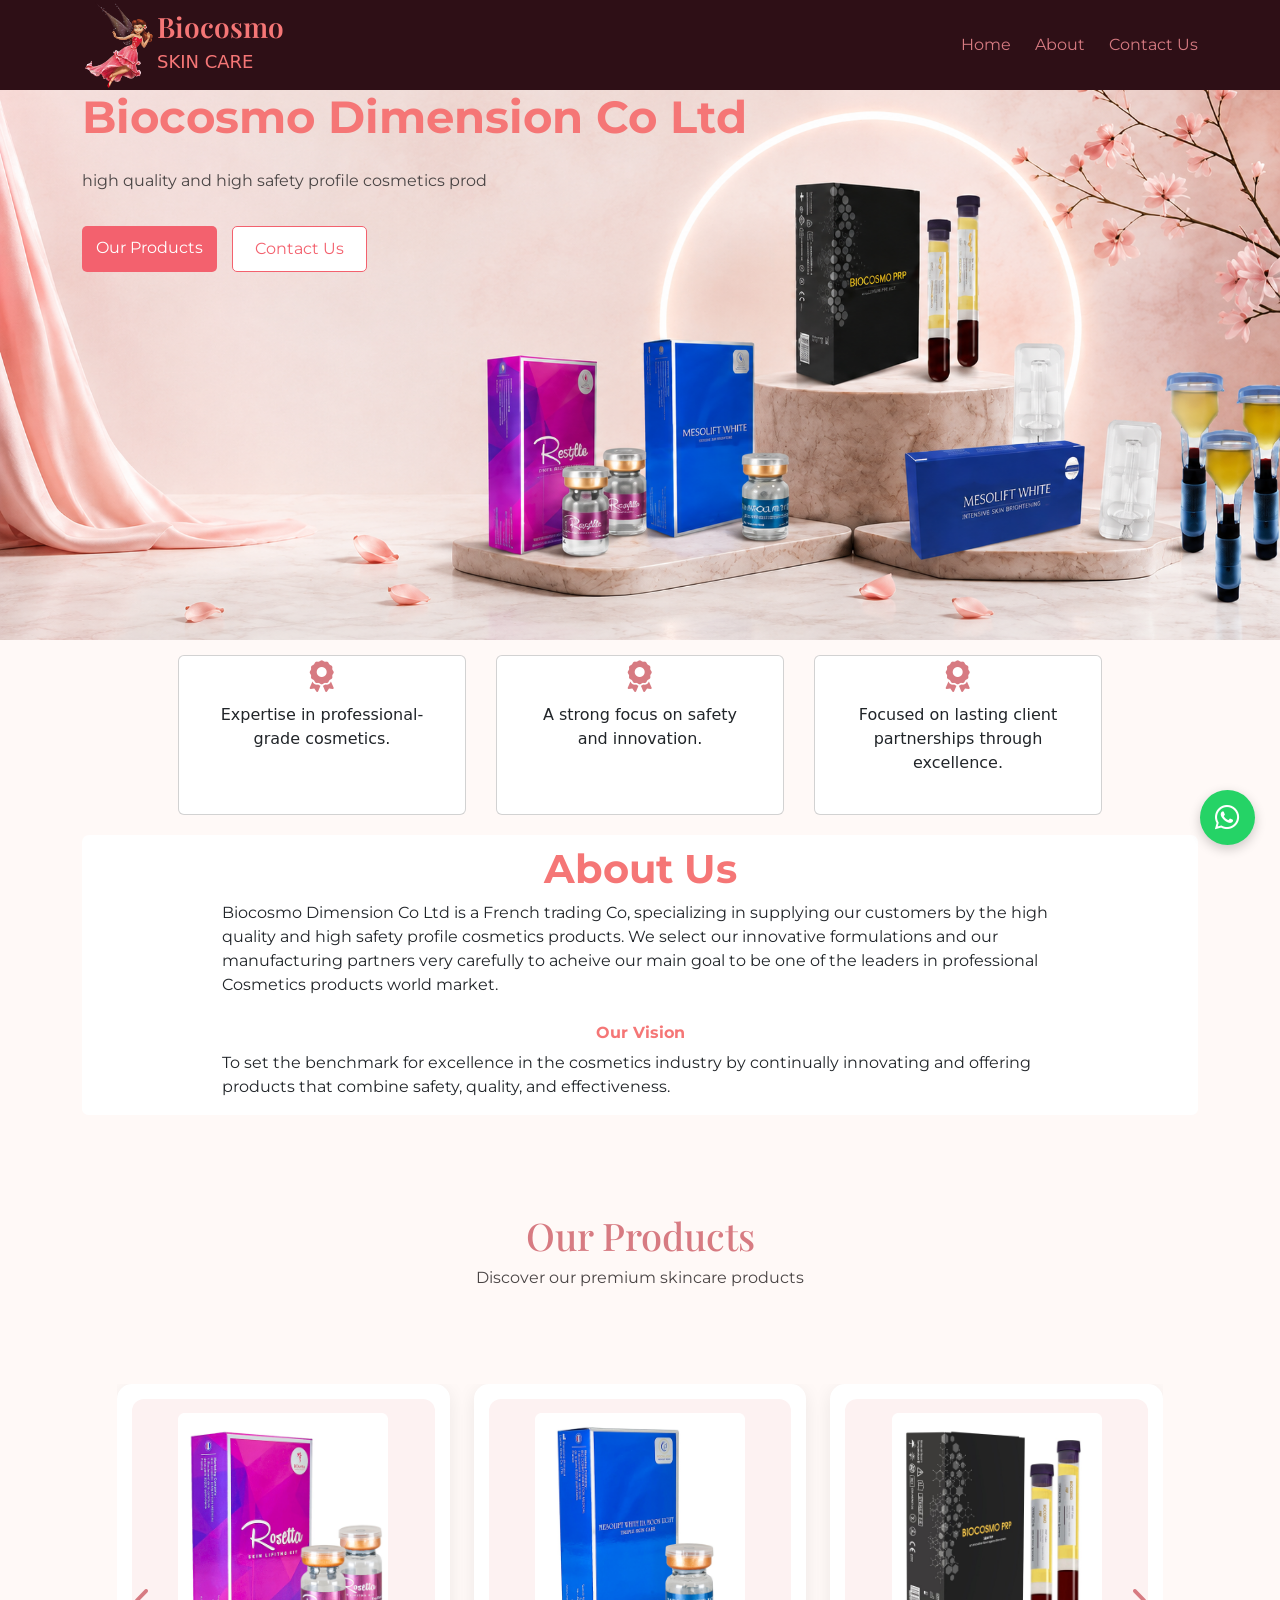
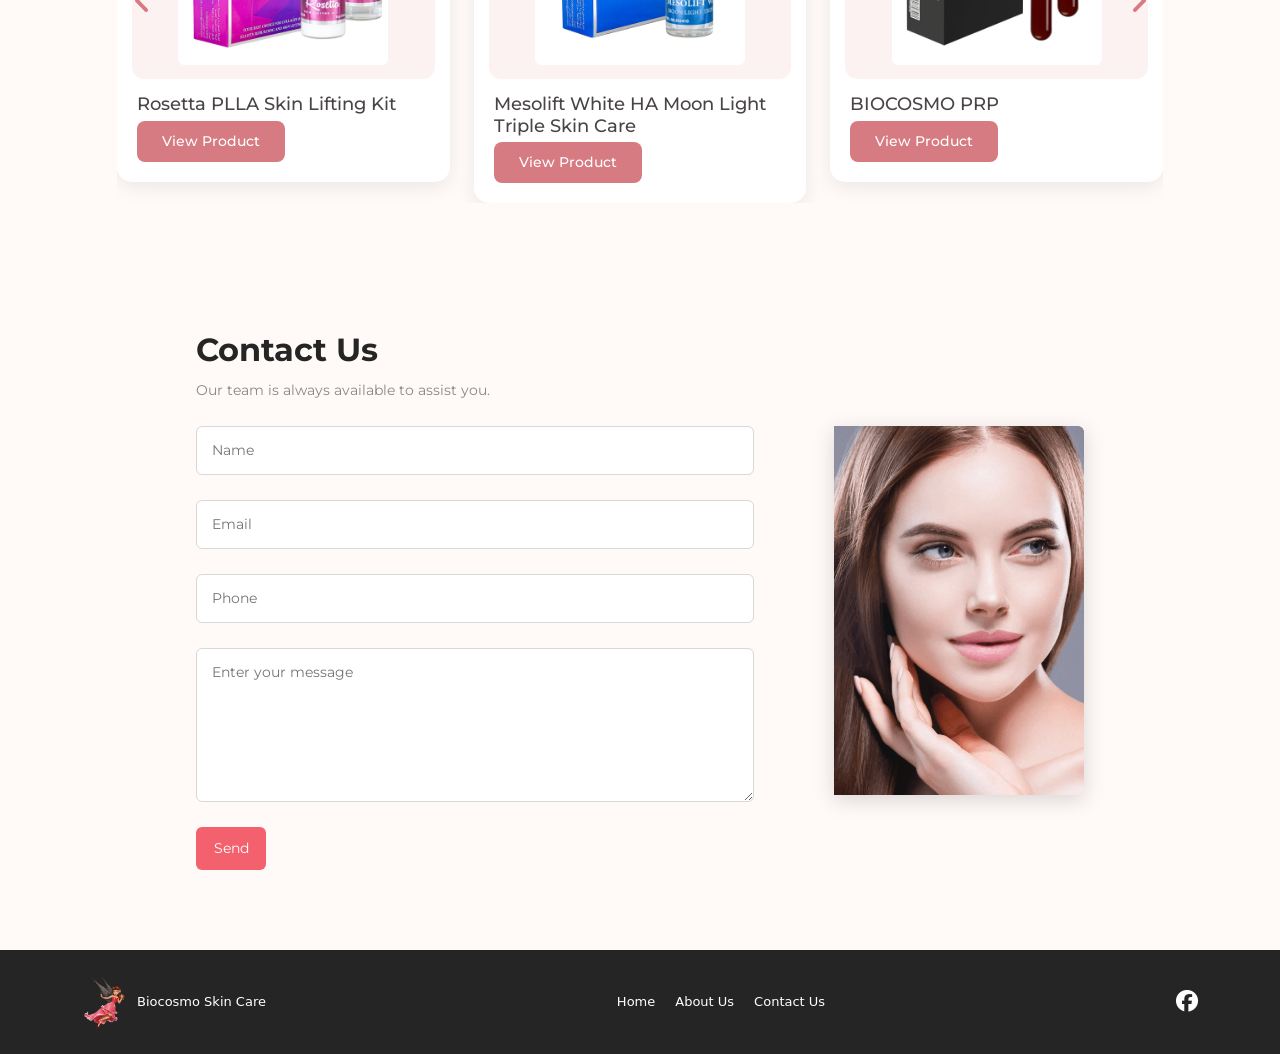
<file: index.html>
<!doctype html>
<html lang="en">
  <head>
    <meta charset="UTF-8" />
    <meta name="viewport" content="width=device-width, initial-scale=1.0" />
    <link
      href="https://cdn.jsdelivr.net/npm/bootstrap@5.3.8/dist/css/bootstrap.min.css"
      rel="stylesheet"
      integrity="sha384-sRIl4kxILFvY47J16cr9ZwB07vP4J8+LH7qKQnuqkuIAvNWLzeN8tE5YBujZqJLB"
      crossorigin="anonymous"
    />
    <link
      rel="stylesheet"
      href="https://cdnjs.cloudflare.com/ajax/libs/font-awesome/6.7.2/css/all.min.css"
    />
    <link rel="stylesheet" href="./index.css" />
    <title>Biocosmo Dimension Co Ltd</title>
  </head>
  <body>
    <header class="col-12">
      <div class="container d-flex justify-content-center align-items-center">
        <div class="logo">
          <img
            src="./matrials/logo/12292024125142677145dee8449.png"
            alt="Logo"
            class="logo-pic"
          />
        </div>
        <div class="name">
          <h1>Biocosmo</h1>
          <h3>SKIN CARE</h3>
        </div>

        <nav class="ms-auto d-none d-lg-flex gap-4">
          <a href="#home">Home</a>
          <a href="#about">About</a>
          <a href="#contact">Contact Us</a>
        </nav>
        <i
          data-bs-toggle="offcanvas"
          data-bs-target="#offcanvasExample"
          class="fa-solid fa-bars ms-auto d-lg-none"
          style="color: #d77b82"
        ></i>
      </div>
      <!-- ------------------------offcanvas---------------------------- -->
      <div
        class="offcanvas offcanvas-start bg-danger-subtle"
        tabindex="-1"
        id="offcanvasExample"
        aria-labelledby="offcanvasExampleLabel"
      >
        <div class="offcanvas-header">
          <button
            type="button"
            class="btn-close"
            data-bs-dismiss="offcanvas"
            aria-label="Close"
          ></button>
        </div>
        <div class="offcanvas-body">
          <div>
            <div class="logo">
              <img
                src="./matrials/logo/12292024125142677145dee8449.png"
                alt="Logo"
                class="logo-pic"
              />
            </div>
            <div class="name">
              <h1>Biocosmo</h1>
              <h3>SKIN CARE</h3>
            </div>
          </div>
          <hr />
          <div>
            <div class="offcanvas-content d-flex flex-column a-offcanvas-style">
              <a href="#home">Home</a>
              <hr />
              <a href="#about">About</a>
              <hr />
              <a href="#contact">Contact Us</a>
            </div>
          </div>
        </div>
      </div>
      <!-- ------------------------end-offcanvas------------------------------- -->
    </header>
    <section class="hero-section" id="home">
      <div class="container hero">
        <h1>Biocosmo Dimension Co Ltd</h1>
        <p>high quality and high safety profile cosmetics prod</p>
        <div class="butt-group">
          <a href="#products" class="buttons button-1"> Our Products </a>

          <a href="#contact" class="buttons button-2"> Contact Us </a>
        </div>
      </div>
    </section>
    <section class="trust">
      <div class="container">
        <div class="card" style="width: 18rem">
          <i class="fa-solid fa-award fa-2xl" style="color: #d77b82"></i>
          <div class="card-body">
            <p class="card-text">Expertise in professional-grade cosmetics.</p>
          </div>
        </div>
        <div class="card" style="width: 18rem">
          <i class="fa-solid fa-award fa-2xl" style="color: #d77b82"></i>
          <div class="card-body">
            <p class="card-text">A strong focus on safety and innovation.</p>
          </div>
        </div>
        <div class="card" style="width: 18rem">
          <i class="fa-solid fa-award fa-2xl" style="color: #d77b82"></i>
          <div class="card-body">
            <p class="card-text">
              Focused on lasting client partnerships through excellence.
            </p>
          </div>
        </div>
      </div>
    </section>
    <section class="About" id="about">
      <div class="container">
        <div class="about-text">
          <h1>About Us</h1>
          <p>
            Biocosmo Dimension Co Ltd is a French trading Co, specializing in
            supplying our customers by the high quality and high safety profile
            cosmetics products. We select our innovative formulations and our
            manufacturing partners very carefully to acheive our main goal to be
            one of the leaders in professional Cosmetics products world market.
          </p>
          <div class="Our-Vision">
            <div class="our-text">
              <h6>Our Vision</h6>
              <p>
                To set the benchmark for excellence in the cosmetics industry by
                continually innovating and offering products that combine
                safety, quality, and effectiveness.
              </p>
            </div>
          </div>
        </div>
      </div>
    </section>
    <section class="products">
      <div class="container">
        <!-- ------------------------------------------------------------- -->

        <section class="products-section py-5" id="products">
          <div class="container">
            <div class="text-center mb-5">
              <h2 class="products-title">Our Products</h2>
              <p class="products-subtitle">
                Discover our premium skincare products
              </p>
            </div>

            <div id="productsCarousel" class="carousel slide">
              <div class="carousel-inner">
                <!-- Slide 1 -->
                <div class="carousel-item active">
                  <div class="row g-4 justify-content-center">
                    <!-- Product 1 -->
                    <div class="col-12 col-md-6 col-lg-4">
                      <div class="product-card">
                        <div class="product-image">
                          <img
                            src="matrials/products/rosetta.png"
                            alt="Skincare Product"
                          />
                        </div>

                        <div class="product-info">
                          <h3>Rosetta PLLA Skin Lifting Kit</h3>

                          <div class="product-bottom">
                            <a href="Rosetta-PLLA.html" class="view-product">
                              View Product
                            </a>
                          </div>
                        </div>
                      </div>
                    </div>

                    <!-- Product 2 -->
                    <div class="col-12 col-md-6 col-lg-4">
                      <div class="product-card">
                        <div class="product-image">
                          <img
                            src="matrials/products/mesolift.png"
                            alt="Skincare Product"
                          />
                        </div>

                        <div class="product-info">
                          <h3>Mesolift White HA Moon Light Triple Skin Care</h3>

                          <div class="product-bottom">
                            <a href="./Mesolift-White.html" class="view-product">
                              View Product
                            </a>
                          </div>
                        </div>
                      </div>
                    </div>

                    <!-- Product 3 -->
                    <div class="col-12 col-md-6 col-lg-4">
                      <div class="product-card">
                        <div class="product-image">
                          <img
                            src="matrials/products/biocosmo prp.png"
                            alt="Skincare Product"
                          />
                        </div>

                        <div class="product-info">
                          <h3>BIOCOSMO PRP</h3>

                          <div class="product-bottom">
                            <a href="./BIOCOSMO-PRP.html" class="view-product">
                              View Product
                            </a>
                          </div>
                        </div>
                      </div>
                    </div>
                  </div>
                </div>

                <!-- Slide 2 -->
                <div class="carousel-item">
                  <div class="row g-4 justify-content-center">
                    <div class="col-12 col-md-6 col-lg-4">
                      <div class="product-card">
                        <div class="product-image">
                          <img
                            src="matrials/products/mesolift pdrn.png"
                            alt="Skincare Product"
                          />
                        </div>

                        <div class="product-info">
                          <h3>MESOLIFT WHITE PDRN HA SKIN BOOSTER</h3>

                          <div class="product-bottom">
                            <a href="./MESOLIFT-WHITE-PDRN.html" class="view-product"> View Product </a>
                          </div>
                        </div>
                      </div>
                    </div>

                    <div class="col-12 col-md-6 col-lg-4">
                      <div class="product-card">
                        <div class="product-image">
                          <img
                            src="matrials/products/high cell prp.png"
                            alt="Skincare Product"
                          />
                        </div>

                        <div class="product-info">
                          <h3>HIGH CELL PRP</h3>

                          <div class="product-bottom">
                            <a href="./HIGH-CELL-PRP.html" class="view-product">
                              View Product
                            </a>
                          </div>
                        </div>
                      </div>
                    </div>
                    <!-- -----------------------المنتج رقم 6------------------------ -->
                    <!-- <div class="col-12 col-md-6 col-lg-4">
                      <div class="product-card">
                        <div class="product-image">
                          <img
                            src="matrials/products/product6.png"
                            alt="Skincare Product"
                          />
                        </div>

                        <div class="product-info">
                          <h3>Beauty Treatment</h3>
                          <p>Premium cosmetic solution</p>

                          <div class="product-bottom">
                            <a href="product1.html" class="view-product">
                              View Product
                            </a>
                          </div>
                        </div>
                      </div>
                    </div> -->
                  </div>
                </div>
              </div>

              <!-- Previous -->
              <button
                class="carousel-control-prev"
                type="button"
                data-bs-target="#productsCarousel"
                data-bs-slide="prev"
              >
                <span class="carousel-control-prev-icon"></span>
              </button>

              <!-- Next -->
              <button
                class="carousel-control-next"
                type="button"
                data-bs-target="#productsCarousel"
                data-bs-slide="next"
              >
                <span class="carousel-control-next-icon"></span>
              </button>
            </div>
          </div>
        </section>

        <!-- -------------------------------------------------------------- -->
      </div>
    </section>
    <!-- ------------------------- -->

    <section class="contact-section" id="contact">
      <div class="container">
        <div class="contact-wrapper">
          <!-- Contact Form -->
          <div class="contact-form col-12 col-md-6">
            <h2>Contact Us</h2>

            <p class="contact-description">
              Our team is always available to assist you.
            </p>

            <form>
              <input type="text" placeholder="Name" required />

              <input type="email" placeholder="Email" required />

              <input type="tel" placeholder="Phone" />

              <textarea placeholder="Enter your message" rows="6"></textarea>

              <button type="submit" class="send-btn">Send</button>
            </form>
          </div>

          <!-- Contact Image -->
          <div class="contact-image d-none d-md-flex">
            <img src="matrials/girl.png" alt="Skincare" />
          </div>
        </div>
        <!-- Contact Image -->
        <div class="contact-image d-md-none">
          <img src="matrials/girl.png" alt="Skincare" />
        </div>
      </div>
    </section>

    <!-- WhatsApp -->
    <a
      href="https://wa.me/966540614846"
      class="whatsapp-btn"
      target="_blank"
      aria-label="Contact us on WhatsApp"
    >
      <i class="fa-brands fa-whatsapp"></i>
    </a>
    <footer>
      <div class="container footer-content">
        <div class="footer-brand">
          <img
            src="./matrials/logo/12292024125142677145dee8449.png"
            alt="Biocosmo"
          />

          <span>Biocosmo Skin Care</span>
        </div>

        <div class="footer-links d-none d-md-flex">
          <a href="index.html">Home</a>
          <a href="index.html">About Us</a>
          <a href="index.html">Contact Us</a>
        </div>

        <div class="social-links">
          <a href="#" aria-label="Facebook">
            <i class="fa-brands fa-facebook"></i>
          </a>
        </div>
      </div>
    </footer>
    <script
      src="https://cdn.jsdelivr.net/npm/bootstrap@5.3.8/dist/js/bootstrap.bundle.min.js"
      integrity="sha384-FKyoEForCGlyvwx9Hj09JcYn3nv7wiPVlz7YYwJrWVcXK/BmnVDxM+D2scQbITxI"
      crossorigin="anonymous"
    ></script>
  </body>
</html>
</file>
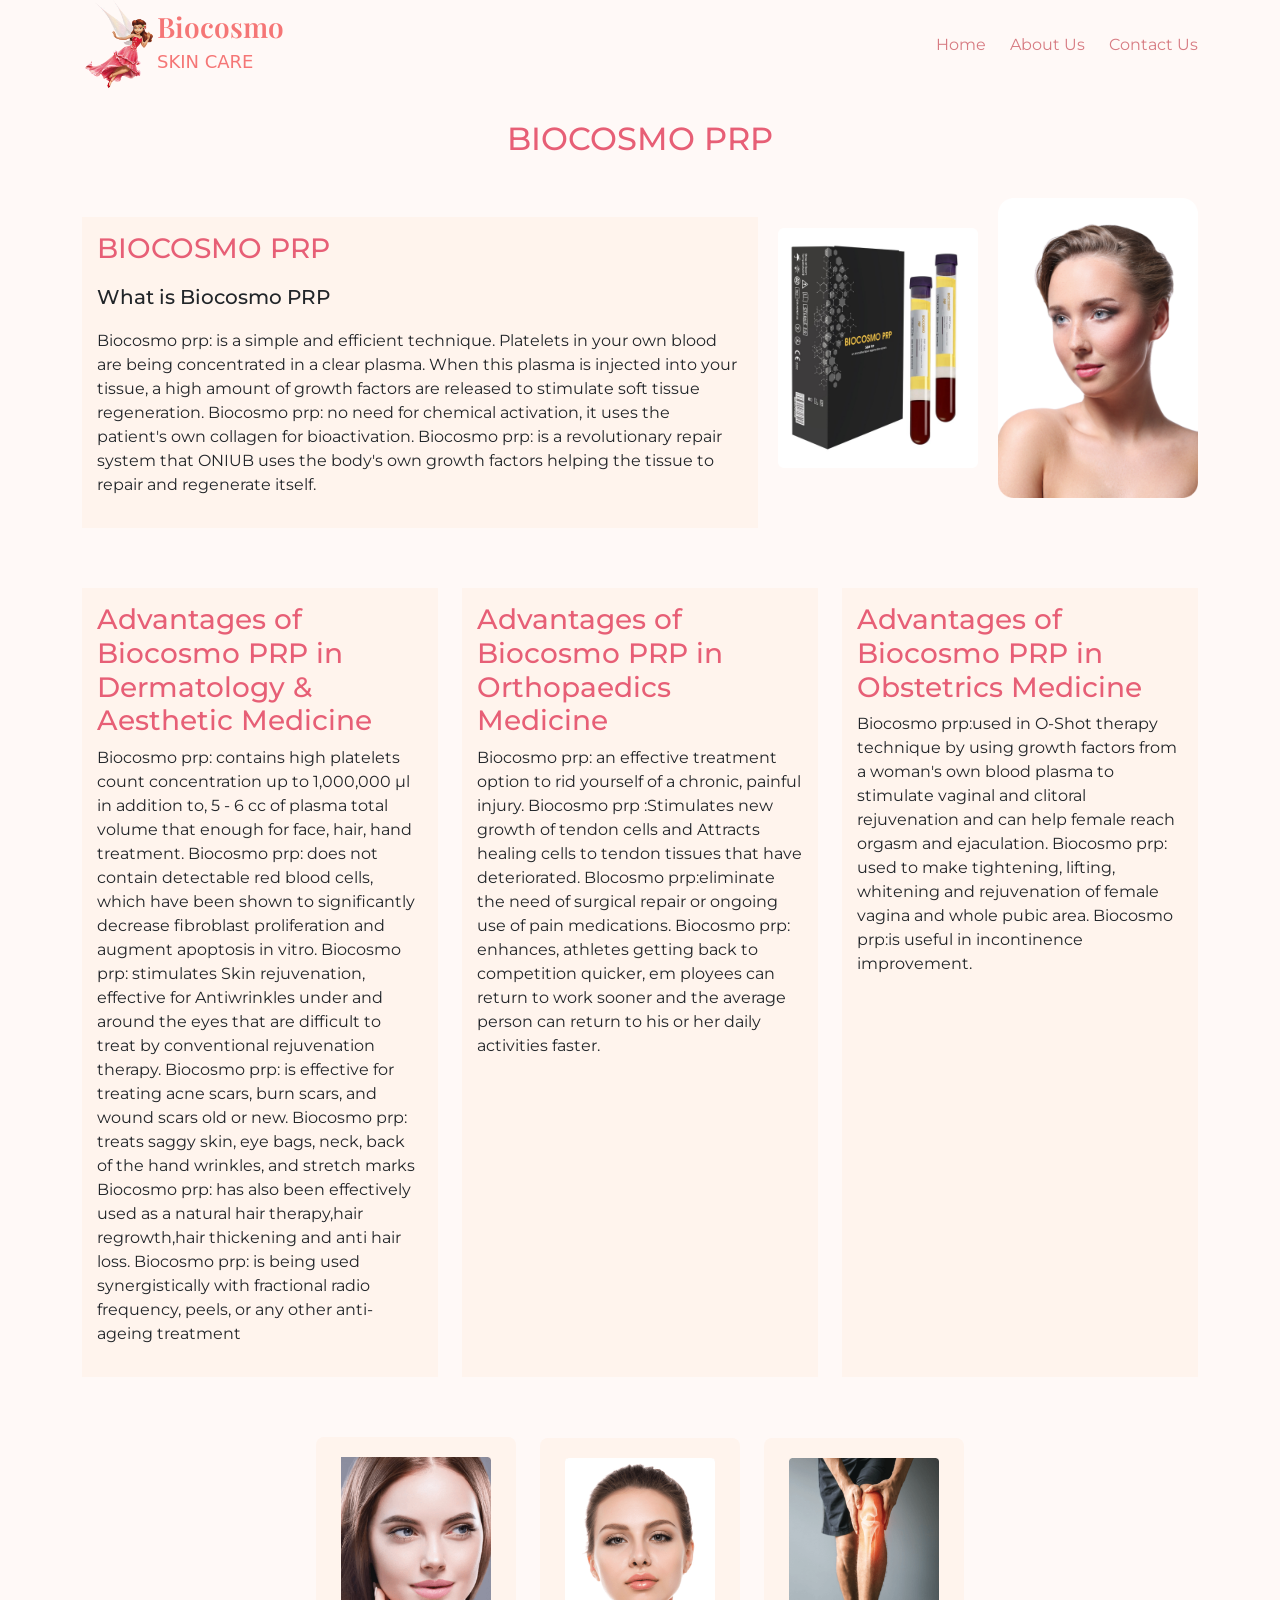
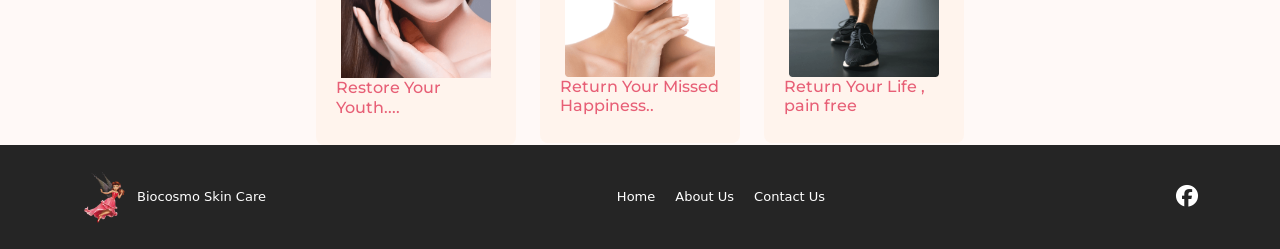
<file: BIOCOSMO-PRP.html>
<!doctype html>
<html lang="en">
  <head>
    <meta charset="UTF-8" />
    <meta name="viewport" content="width=device-width, initial-scale=1.0" />
    <link
      href="https://cdn.jsdelivr.net/npm/bootstrap@5.3.8/dist/css/bootstrap.min.css"
      rel="stylesheet"
      integrity="sha384-sRIl4kxILFvY47J16cr9ZwB07vP4J8+LH7qKQnuqkuIAvNWLzeN8tE5YBujZqJLB"
      crossorigin="anonymous"
    />
    <link
      rel="stylesheet"
      href="https://cdnjs.cloudflare.com/ajax/libs/font-awesome/6.7.2/css/all.min.css"
    />
    <link rel="stylesheet" href="./BIOCOSMO-PRP.css" />
    <title>BIOCOSMO PRP</title>
  </head>
  <body>
    <header class="col-12">
      <div class="container d-flex justify-content-center align-items-center">
        <div class="logo">
          <img
            src="./matrials/logo/12292024125142677145dee8449.png"
            alt="Logo"
            class="logo-pic"
          />
        </div>
        <div class="name">
          <h1>Biocosmo</h1>
          <h3>SKIN CARE</h3>
        </div>

        <nav class="ms-auto d-none d-lg-flex gap-4">
          <a href="index.html">Home</a>
          <a href="index.html">About Us</a>
          <a href="index.html">Contact Us</a>
        </nav>
        <i
          data-bs-toggle="offcanvas"
          data-bs-target="#offcanvasExample"
          class="fa-solid fa-bars ms-auto d-lg-none"
          style="color: #d77b82"
        ></i>
      </div>
      <!-- ------------------------offcanvas---------------------------- -->
      <div
        class="offcanvas offcanvas-start bg-danger-subtle"
        tabindex="-1"
        id="offcanvasExample"
        aria-labelledby="offcanvasExampleLabel"
      >
        <div class="offcanvas-header">
          <button
            type="button"
            class="btn-close"
            data-bs-dismiss="offcanvas"
            aria-label="Close"
          ></button>
        </div>
        <div class="offcanvas-body">
          <div>
            <div class="logo">
              <img
                src="./matrials/logo/12292024125142677145dee8449.png"
                alt="Logo"
                class="logo-pic"
              />
            </div>
            <div class="name">
              <h1>Biocosmo</h1>
              <h3>SKIN CARE</h3>
            </div>
          </div>
          <hr />
          <div>
            <div class="offcanvas-content d-flex flex-column a-offcanvas-style">
              <a href="index.html">Home</a>
              <hr />
              <a href="index.html">About</a>
              <hr />
              <a href="index.html">Contact Us</a>
            </div>
          </div>
        </div>
      </div>
    </header>
    <section class="section-1">
      <div
        class="container d-flex flex-column justify-content-center align-items-center"
      >
        <h2>BIOCOSMO PRP</h2>
        <div
          class="all d-flex flex-column justify-content-center align-items-center flex-md-row"
        >
          <div class="content">
            <h3>BIOCOSMO PRP</h3>
            <h5>What is Biocosmo PRP</h5>
            <p>
              Biocosmo prp: is a simple and efficient technique. Platelets in
              your own blood are being concentrated in a clear plasma. When this
              plasma is injected into your tissue, a high amount of growth
              factors are released to stimulate soft tissue regeneration.
              Biocosmo prp: no need for chemical activation, it uses the
              patient's own collagen for bioactivation. Biocosmo prp: is a
              revolutionary repair system that ONIUB uses the body's own growth
              factors helping the tissue to repair and regenerate itself.
            </p>
          </div>
          <img src="./matrials/products/biocosmo prp.png" alt="" />
          <img src="./matrials/pics/girl-3.png" alt="" />
        </div>
      </div>
    </section>
    <section class="section-2 col-12">
      <div class="container d-none d-lg-flex">
        <div class="row">
          <div class="col-4">
            <div class="text-content h-100">
              <h3>
                Advantages of Biocosmo PRP in Dermatology & Aesthetic Medicine
              </h3>
              <p>
                Biocosmo prp: contains high platelets count concentration up to
                1,000,000 μl in addition to, 5 - 6 cc of plasma total volume
                that enough for face, hair, hand treatment. Biocosmo prp: does
                not contain detectable red blood cells, which have been shown to
                significantly decrease fibroblast proliferation and augment
                apoptosis in vitro. Biocosmo prp: stimulates Skin rejuvenation,
                effective for Antiwrinkles under and around the eyes that are
                difficult to treat by conventional rejuvenation therapy.
                Biocosmo prp: is effective for treating acne scars, burn scars,
                and wound scars old or new. Biocosmo prp: treats saggy skin, eye
                bags, neck, back of the hand wrinkles, and stretch marks
                Biocosmo prp: has also been effectively used as a natural hair
                therapy,hair regrowth,hair thickening and anti hair loss.
                Biocosmo prp: is being used synergistically with fractional
                radio frequency, peels, or any other anti-ageing treatment
              </p>
            </div>
          </div>
          <div class="col-4">
            <div class="text-content h-100">
              <h3>Advantages of Biocosmo PRP in Orthopaedics Medicine</h3>
              <p>
                Biocosmo prp: an effective treatment option to rid yourself of a
                chronic, painful injury. Biocosmo prp :Stimulates new growth of
                tendon cells and Attracts healing cells to tendon tissues that
                have deteriorated. Blocosmo prp:eliminate the need of surgical
                repair or ongoing use of pain medications. Biocosmo prp:
                enhances, athletes getting back to competition quicker, em
                ployees can return to work sooner and the average person can
                return to his or her daily activities faster.
              </p>
            </div>
          </div>
          <div class="col-4">
            <div class="text-content h-100">
              <h3>Advantages of Biocosmo PRP in Obstetrics Medicine</h3>
              <p>
                Biocosmo prp:used in O-Shot therapy technique by using growth
                factors from a woman's own blood plasma to stimulate vaginal and
                clitoral rejuvenation and can help female reach orgasm and
                ejaculation. Biocosmo prp: used to make tightening, lifting,
                whitening and rejuvenation of female vagina and whole pubic
                area. Biocosmo prp:is useful in incontinence improvement.
              </p>
            </div>
          </div>
        </div>
      </div>
    </section>
    <!-- ------------------------------------------------ -->
    <section class="section-2">
      <div class="container d-flex flex-column gap-3 d-lg-none">
        <div class="col-12">
          <div class="text-content h-100">
            <h3>
              Advantages of Biocosmo PRP in Dermatology & Aesthetic Medicine
            </h3>
            <p>
              Biocosmo prp: contains high platelets count concentration up to
              1,000,000 μl in addition to, 5 - 6 cc of plasma total volume that
              enough for face, hair, hand treatment. Biocosmo prp: does not
              contain detectable red blood cells, which have been shown to
              significantly decrease fibroblast proliferation and augment
              apoptosis in vitro. Biocosmo prp: stimulates Skin rejuvenation,
              effective for Antiwrinkles under and around the eyes that are
              difficult to treat by conventional rejuvenation therapy. Biocosmo
              prp: is effective for treating acne scars, burn scars, and wound
              scars old or new. Biocosmo prp: treats saggy skin, eye bags, neck,
              back of the hand wrinkles, and stretch marks Biocosmo prp: has
              also been effectively used as a natural hair therapy,hair
              regrowth,hair thickening and anti hair loss. Biocosmo prp: is
              being used synergistically with fractional radio frequency, peels,
              or any other anti-ageing treatment
            </p>
          </div>
        </div>
        <div class="col-12">
          <div class="text-content h-100">
            <h3>Advantages of Biocosmo PRP in Orthopaedics Medicine</h3>
            <p>
              Biocosmo prp: an effective treatment option to rid yourself of a
              chronic, painful injury. Biocosmo prp :Stimulates new growth of
              tendon cells and Attracts healing cells to tendon tissues that
              have deteriorated. Blocosmo prp:eliminate the need of surgical
              repair or ongoing use of pain medications. Biocosmo prp: enhances,
              athletes getting back to competition quicker, em ployees can
              return to work sooner and the average person can return to his or
              her daily activities faster.
            </p>
          </div>
        </div>
        <div class="col-12">
          <div class="text-content h-100">
            <h3>Advantages of Biocosmo PRP in Obstetrics Medicine</h3>
            <p>
              Biocosmo prp:used in O-Shot therapy technique by using growth
              factors from a woman's own blood plasma to stimulate vaginal and
              clitoral rejuvenation and can help female reach orgasm and
              ejaculation. Biocosmo prp: used to make tightening, lifting,
              whitening and rejuvenation of female vagina and whole pubic area.
              Biocosmo prp:is useful in incontinence improvement.
            </p>
          </div>
        </div>
      </div>
    </section>
    <section class="imgs">
      <div
        class="container d-flex flex-column flex-md-row gap-4 justify-content-center align-items-center"
      >
        <div class="content rounded-3 d-flex flex-column justify-content-center align-items-center">
          <img src="./matrials/girl.png" alt="" />
          <h6>Restore Your Youth....</h6>
        </div>
        <div class="content rounded-3 d-flex flex-column justify-content-center align-items-center">
          <img src="./matrials/pics/girl-4.png" alt="" />
          <h6>Return Your Missed Happiness..</h6>
        </div>
        <div class="content rounded-3 d-flex flex-column justify-content-center align-items-center">
          <img src="./matrials/pics/leg.png" alt="" />
          <h6>Return Your Life , pain free</h6>
        </div>
      </div>
    </section>
    <footer>
      <div class="container footer-content">
        <div class="footer-brand">
          <img
            src="./matrials/logo/12292024125142677145dee8449.png"
            alt="Biocosmo"
          />

          <span>Biocosmo Skin Care</span>
        </div>

        <div class="footer-links d-none d-md-flex">
          <a href="index.html">Home</a>
          <a href="index.html">About Us</a>
          <a href="index.html">Contact Us</a>
        </div>

        <div class="social-links">
          <a href="#" aria-label="Facebook">
            <i class="fa-brands fa-facebook"></i>
          </a>
        </div>
      </div>
    </footer>
    <script
      src="https://cdn.jsdelivr.net/npm/bootstrap@5.3.8/dist/js/bootstrap.bundle.min.js"
      integrity="sha384-FKyoEForCGlyvwx9Hj09JcYn3nv7wiPVlz7YYwJrWVcXK/BmnVDxM+D2scQbITxI"
      crossorigin="anonymous"
    ></script>
  </body>
</html>
</file>
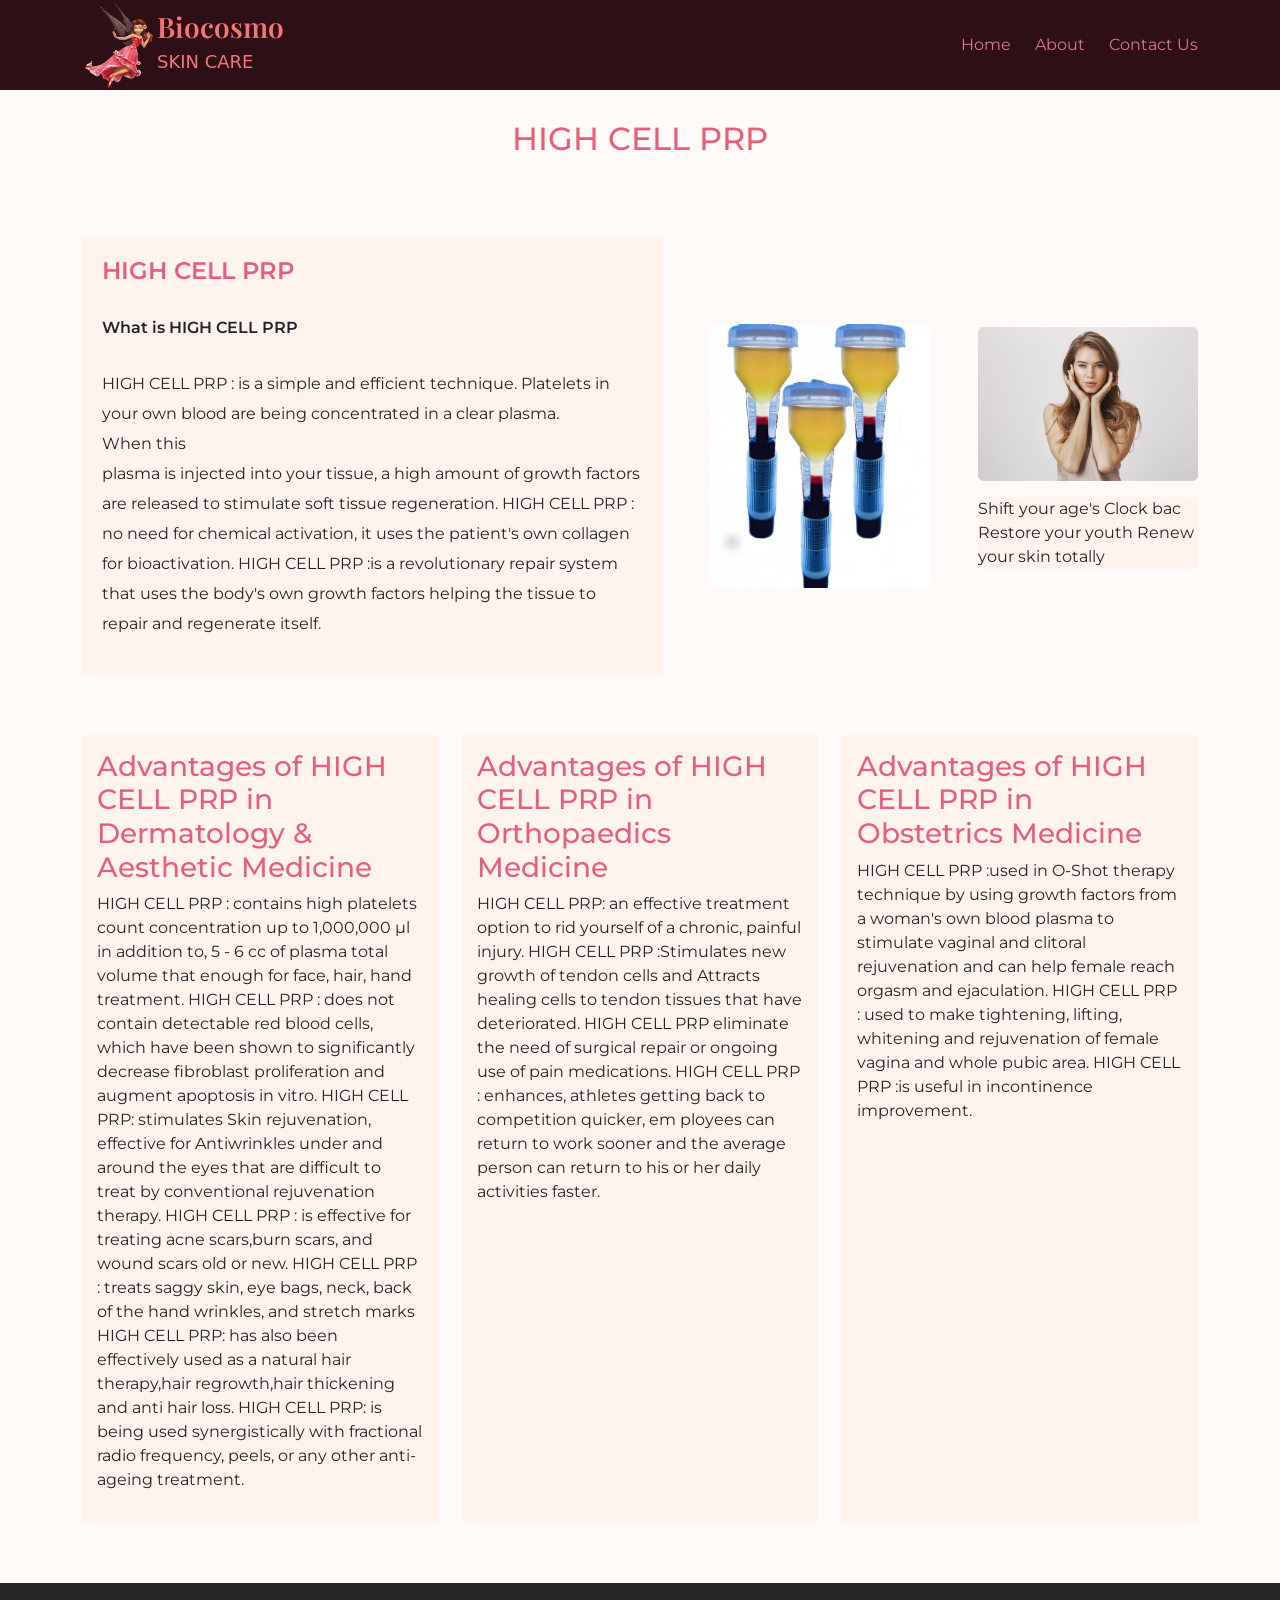
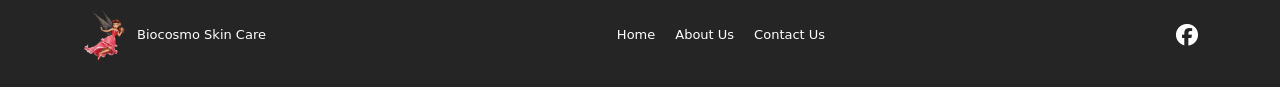
<file: HIGH-CELL-PRP.html>
<!doctype html>
<html lang="en">
  <head>
    <meta charset="UTF-8" />
    <meta name="viewport" content="width=device-width, initial-scale=1.0" />
    <link
      href="https://cdn.jsdelivr.net/npm/bootstrap@5.3.8/dist/css/bootstrap.min.css"
      rel="stylesheet"
      integrity="sha384-sRIl4kxILFvY47J16cr9ZwB07vP4J8+LH7qKQnuqkuIAvNWLzeN8tE5YBujZqJLB"
      crossorigin="anonymous"
    />
    <link
      rel="stylesheet"
      href="https://cdnjs.cloudflare.com/ajax/libs/font-awesome/6.7.2/css/all.min.css"
    />
    <link rel="stylesheet" href="./HIGH-CELL-PRP.css" />
    <title>HIGH CELL PRP</title>
  </head>
  <body>
    <header class="col-12">
      <div class="container d-flex justify-content-center align-items-center">
        <div class="logo">
          <img
            src="./matrials/logo/12292024125142677145dee8449.png"
            alt="Logo"
            class="logo-pic"
          />
        </div>
        <div class="name">
          <h1>Biocosmo</h1>
          <h3>SKIN CARE</h3>
        </div>

        <nav class="ms-auto d-none d-lg-flex gap-4">
          <a href="./index.html">Home</a>
          <a href="./index.html">About</a>
          <a href="./index.html">Contact Us</a>
        </nav>
        <i
          data-bs-toggle="offcanvas"
          data-bs-target="#offcanvasExample"
          class="fa-solid fa-bars ms-auto d-lg-none"
          style="color: #d77b82"
        ></i>
      </div>
      <!-- ------------------------offcanvas---------------------------- -->
      <div
        class="offcanvas offcanvas-start bg-danger-subtle"
        tabindex="-1"
        id="offcanvasExample"
        aria-labelledby="offcanvasExampleLabel"
      >
        <div class="offcanvas-header">
          <button
            type="button"
            class="btn-close"
            data-bs-dismiss="offcanvas"
            aria-label="Close"
          ></button>
        </div>
        <div class="offcanvas-body">
          <div>
            <div class="logo">
              <img
                src="./matrials/logo/12292024125142677145dee8449.png"
                alt="Logo"
                class="logo-pic"
              />
            </div>
            <div class="name">
              <h1>Biocosmo</h1>
              <h3>SKIN CARE</h3>
            </div>
          </div>
          <hr />
          <div>
            <div class="offcanvas-content d-flex flex-column a-offcanvas-style">
              <a href="./index.html">Home</a>
              <hr />
              <a href="./index.html">About</a>
              <hr />
              <a href="./index.html">Contact Us</a>
            </div>
          </div>
        </div>
      </div>
      <!-- ------------------------end-offcanvas------------------------------- -->
    </header>

    <section class="hero-section">
      <div
        class="container d-flex flex-column align-items-center justify-content-center gap-5"
      >
        <div class="head d-flex justify-content-center">
          <h2>HIGH CELL PRP</h2>
        </div>
        <div
          class="group d-flex flex-column justify-content-center align-items-center gap-5 flex-lg-row"
        >
          <div class="text d-flex flex-column gap-4">
            <h4>HIGH CELL PRP</h4>
            <h6>What is HIGH CELL PRP</h6>
            <p>
              HIGH CELL PRP : is a simple and efficient technique. Platelets in
              your own blood are being concentrated in a clear plasma.
              <br />
              When this <br />
              plasma is injected into your tissue, a high amount of growth
              factors are released to stimulate soft tissue regeneration. HIGH
              CELL PRP : no need for chemical activation, it uses the patient's
              own collagen for bioactivation. HIGH CELL PRP :is a revolutionary
              repair system that uses the body's own growth factors helping the
              tissue to repair and regenerate itself.
            </p>
          </div>
          <img src="./matrials/products/high cell prp.png" alt="" />
          <div
            class="content d-flex flex-column justify-content-center align-items-center gap-3"
          >
            <img src="./matrials/pics/prp-girl.png" alt="" />
            <p>
              Shift your age's Clock bac Restore your youth Renew your skin
              totally
            </p>
          </div>
        </div>
      </div>
    </section>

    <section class="section-2 col-12">
      <div class="container d-none d-lg-flex">
        <div class="row">
          <div class="col-4">
            <div class="text-content h-100">
              <h3>
                Advantages of HIGH CELL PRP in Dermatology & Aesthetic Medicine
              </h3>
              <p>
                HIGH CELL PRP : contains high platelets count concentration up
                to 1,000,000 μl in addition to, 5 - 6 cc of plasma total volume
                that enough for face, hair, hand treatment. HIGH CELL PRP : does
                not contain detectable red blood cells, which have been shown to
                significantly decrease fibroblast proliferation and augment
                apoptosis in vitro. HIGH CELL PRP: stimulates Skin rejuvenation,
                effective for Antiwrinkles under and around the eyes that are
                difficult to treat by conventional rejuvenation therapy. HIGH
                CELL PRP : is effective for treating acne scars,burn scars, and
                wound scars old or new. HIGH CELL PRP : treats saggy skin, eye
                bags, neck, back of the hand wrinkles, and stretch marks HIGH
                CELL PRP: has also been effectively used as a natural hair
                therapy,hair regrowth,hair thickening and anti hair loss. HIGH
                CELL PRP: is being used synergistically with fractional radio
                frequency, peels, or any other anti-ageing treatment.
              </p>
            </div>
          </div>
          <div class="col-4">
            <div class="text-content h-100">
              <h3>Advantages of HIGH CELL PRP in Orthopaedics Medicine</h3>
              <p>
                HIGH CELL PRP: an effective treatment option to rid yourself of
                a chronic, painful injury. HIGH CELL PRP :Stimulates new growth
                of tendon cells and Attracts healing cells to tendon tissues
                that have deteriorated. HIGH CELL PRP eliminate the need of
                surgical repair or ongoing use of pain medications. HIGH CELL
                PRP : enhances, athletes getting back to competition quicker, em
                ployees can return to work sooner and the average person can
                return to his or her daily activities faster.
              </p>
            </div>
          </div>
          <div class="col-4">
            <div class="text-content h-100">
              <h3>Advantages of HIGH CELL PRP in Obstetrics Medicine</h3>
              <p>
                HIGH CELL PRP :used in O-Shot therapy technique by using growth
                factors from a woman's own blood plasma to stimulate vaginal and
                clitoral rejuvenation and can help female reach orgasm and
                ejaculation. HIGH CELL PRP : used to make tightening, lifting,
                whitening and rejuvenation of female vagina and whole pubic
                area. HIGH CELL PRP :is useful in incontinence improvement.
              </p>
            </div>
          </div>
        </div>
      </div>
    </section>

    <!-- ------------------------------------ -->
    <section class="section-2">
      <div class="container d-flex flex-column gap-3 d-lg-none">
        <div class="col-12">
          <div class="text-content h-100">
            <h3>
              Advantages of HIGH CELL PRP in Dermatology & Aesthetic Medicine
            </h3>
            <p>
              HIGH CELL PRP : contains high platelets count concentration up to
              1,000,000 μl in addition to, 5 - 6 cc of plasma total volume that
              enough for face, hair, hand treatment. HIGH CELL PRP : does not
              contain detectable red blood cells, which have been shown to
              significantly decrease fibroblast proliferation and augment
              apoptosis in vitro. HIGH CELL PRP: stimulates Skin rejuvenation,
              effective for Antiwrinkles under and around the eyes that are
              difficult to treat by conventional rejuvenation therapy. HIGH CELL
              PRP : is effective for treating acne scars,burn scars, and wound
              scars old or new. HIGH CELL PRP : treats saggy skin, eye bags,
              neck, back of the hand wrinkles, and stretch marks HIGH CELL PRP:
              has also been effectively used as a natural hair therapy,hair
              regrowth,hair thickening and anti hair loss. HIGH CELL PRP: is
              being used synergistically with fractional radio frequency, peels,
              or any other anti-ageing treatment.
            </p>
          </div>
        </div>
        <div class="col-12">
          <div class="text-content h-100">
            <h3>Advantages of HIGH CELL PRP in Orthopaedics Medicine</h3>
            <p>
              HIGH CELL PRP: an effective treatment option to rid yourself of a
              chronic, painful injury. HIGH CELL PRP :Stimulates new growth of
              tendon cells and Attracts healing cells to tendon tissues that
              have deteriorated. HIGH CELL PRP eliminate the need of surgical
              repair or ongoing use of pain medications. HIGH CELL PRP :
              enhances, athletes getting back to competition quicker, em ployees
              can return to work sooner and the average person can return to his
              or her daily activities faster.
            </p>
          </div>
        </div>
        <div class="col-12">
          <div class="text-content h-100">
            <h3>Advantages of HIGH CELL PRP in Obstetrics Medicine</h3>
            <p>
              HIGH CELL PRP :used in O-Shot therapy technique by using growth
              factors from a woman's own blood plasma to stimulate vaginal and
              clitoral rejuvenation and can help female reach orgasm and
              ejaculation. HIGH CELL PRP : used to make tightening, lifting,
              whitening and rejuvenation of female vagina and whole pubic area.
              HIGH CELL PRP :is useful in incontinence improvement.
            </p>
          </div>
        </div>
      </div>
    </section>

    <footer>
      <div class="container footer-content">
        <div class="footer-brand">
          <img
            src="./matrials/logo/12292024125142677145dee8449.png"
            alt="Biocosmo"
          />

          <span>Biocosmo Skin Care</span>
        </div>

        <div class="footer-links d-none d-md-flex">
          <a href="index.html">Home</a>
          <a href="index.html">About Us</a>
          <a href="index.html">Contact Us</a>
        </div>

        <div class="social-links">
          <a href="#" aria-label="Facebook">
            <i class="fa-brands fa-facebook"></i>
          </a>
        </div>
      </div>
    </footer>
    <script
      src="https://cdn.jsdelivr.net/npm/bootstrap@5.3.8/dist/js/bootstrap.bundle.min.js"
      integrity="sha384-FKyoEForCGlyvwx9Hj09JcYn3nv7wiPVlz7YYwJrWVcXK/BmnVDxM+D2scQbITxI"
      crossorigin="anonymous"
    ></script>
  </body>
</html>
</file>
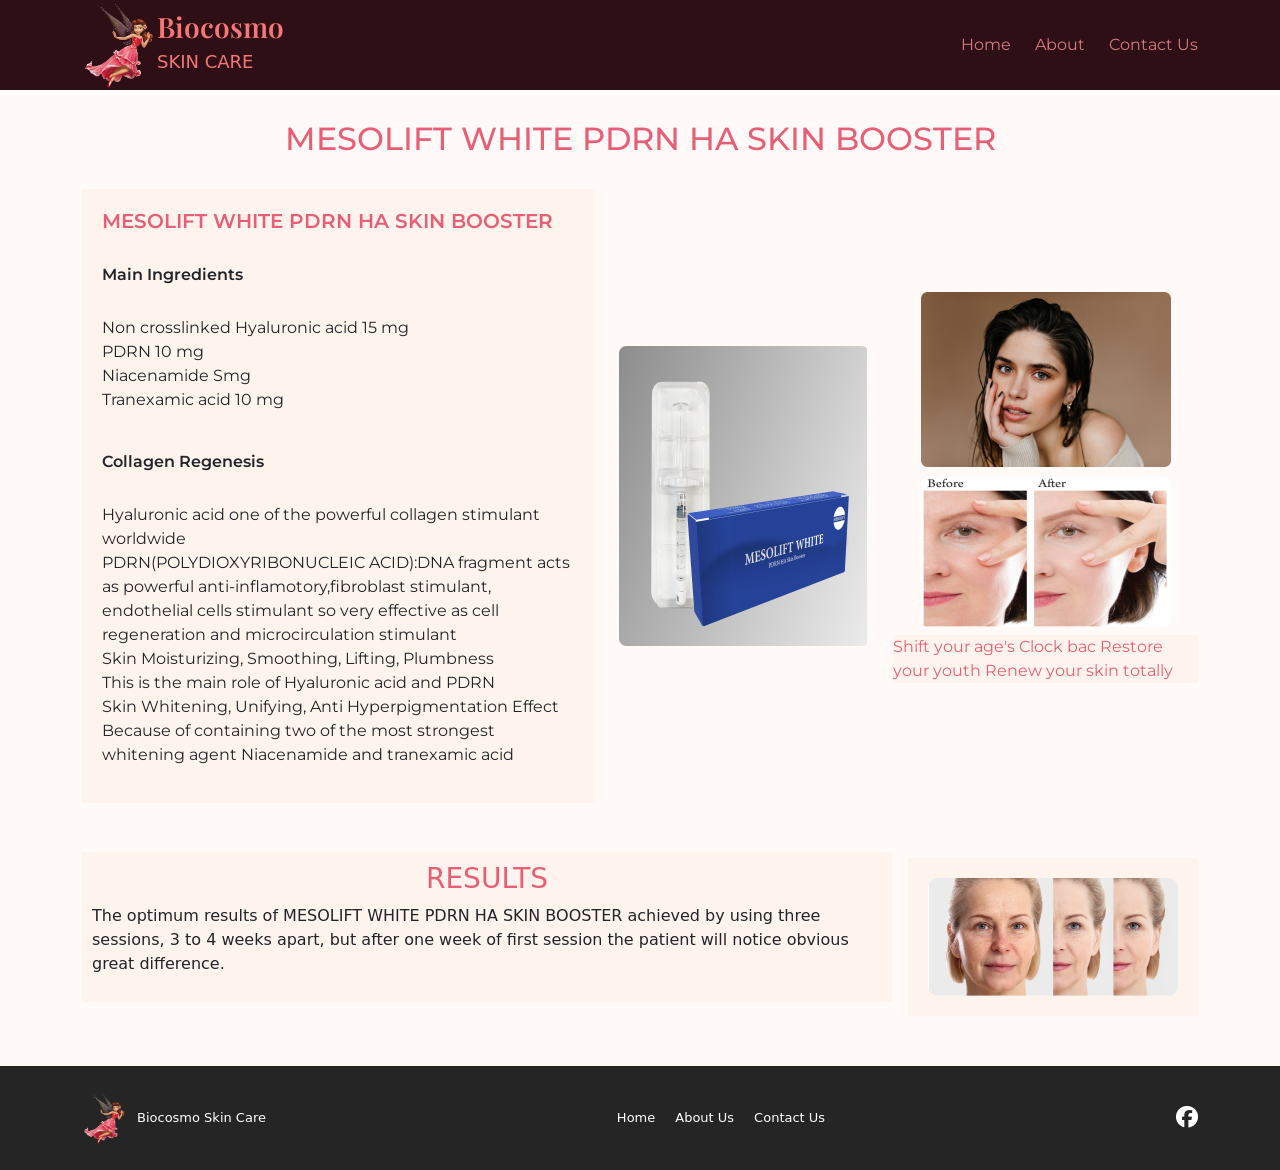
<file: MESOLIFT-WHITE-PDRN.html>
<!doctype html>
<html lang="en">
  <head>
    <meta charset="UTF-8" />
    <meta name="viewport" content="width=device-width, initial-scale=1.0" />
    <link
      href="https://cdn.jsdelivr.net/npm/bootstrap@5.3.8/dist/css/bootstrap.min.css"
      rel="stylesheet"
      integrity="sha384-sRIl4kxILFvY47J16cr9ZwB07vP4J8+LH7qKQnuqkuIAvNWLzeN8tE5YBujZqJLB"
      crossorigin="anonymous"
    />
    <link
      rel="stylesheet"
      href="https://cdnjs.cloudflare.com/ajax/libs/font-awesome/6.7.2/css/all.min.css"
    />
    <link rel="stylesheet" href="./MESOLIFT-WHITE-PDRN.css" />
    <title>MESOLIFT WHITE PDRN</title>
  </head>
  <body>
    <header class="col-12">
      <div class="container d-flex justify-content-center align-items-center">
        <div class="logo">
          <img
            src="./matrials/logo/12292024125142677145dee8449.png"
            alt="Logo"
            class="logo-pic"
          />
        </div>
        <div class="name">
          <h1>Biocosmo</h1>
          <h3>SKIN CARE</h3>
        </div>

        <nav class="ms-auto d-none d-lg-flex gap-4">
          <a href="./index.html">Home</a>
          <a href="./index.html">About</a>
          <a href="./index.html">Contact Us</a>
        </nav>
        <i
          data-bs-toggle="offcanvas"
          data-bs-target="#offcanvasExample"
          class="fa-solid fa-bars ms-auto d-lg-none"
          style="color: #d77b82"
        ></i>
      </div>
      <!-- ------------------------offcanvas---------------------------- -->
      <div
        class="offcanvas offcanvas-start bg-danger-subtle"
        tabindex="-1"
        id="offcanvasExample"
        aria-labelledby="offcanvasExampleLabel"
      >
        <div class="offcanvas-header">
          <button
            type="button"
            class="btn-close"
            data-bs-dismiss="offcanvas"
            aria-label="Close"
          ></button>
        </div>
        <div class="offcanvas-body">
          <div>
            <div class="logo">
              <img
                src="./matrials/logo/12292024125142677145dee8449.png"
                alt="Logo"
                class="logo-pic"
              />
            </div>
            <div class="name">
              <h1>Biocosmo</h1>
              <h3>SKIN CARE</h3>
            </div>
          </div>
          <hr />
          <div>
            <div class="offcanvas-content d-flex flex-column a-offcanvas-style">
              <a href="./index.html">Home</a>
              <hr />
              <a href="./index.html">About</a>
              <hr />
              <a href="./index.html">Contact Us</a>
            </div>
          </div>
        </div>
      </div>
      <!-- ------------------------end-offcanvas------------------------------- -->
    </header>
    <section class="hero-section">
      <div class="container">
        <div class="head d-flex justify-content-center">
          <h2>MESOLIFT WHITE PDRN HA SKIN BOOSTER</h2>
        </div>
        <div
          class="group d-flex flex-column justify-content-center align-items-center gap-4 flex-lg-row"
        >
          <div class="text d-flex flex-column gap-4">
            <h5>MESOLIFT WHITE PDRN HA SKIN BOOSTER</h5>
            <h6>Main Ingredients</h6>
            <p>
              Non crosslinked Hyaluronic acid 15 mg
              <br />
              PDRN 10 mg
              <br />
              Niacenamide Smg
              <br />
              Tranexamic acid 10 mg
            </p>
            <h6>Collagen Regenesis</h6>
            <p>
              Hyaluronic acid one of the powerful collagen stimulant worldwide
              <br />
              PDRN(POLYDIOXYRIBONUCLEIC ACID):DNA fragment acts as powerful
              anti-inflamotory,fibroblast stimulant,
              <br />
              endothelial cells stimulant so very effective as cell regeneration
              and microcirculation stimulant
              <br />
              Skin Moisturizing, Smoothing, Lifting, Plumbness
              <br />
              This is the main role of Hyaluronic acid and PDRN
              <br />
              Skin Whitening, Unifying, Anti Hyperpigmentation Effect
              <br />
              Because of containing two of the most strongest whitening agent
              Niacenamide and tranexamic acid
            </p>
          </div>
          <div class="product">
            <img src="./matrials/products/mesolift pdrn.png" alt="" />
          </div>
          <div
            class="imgs d-flex flex-column gap-2 justify-content-center align-items-center"
          >
            <img src="./matrials/pics/pdrn-girl.png" alt="" />
            <div
              class="content d-flex flex-column gap-2 justify-content-center align-items-center"
            >
              <img src="./matrials/pics/pdrn-girl-2.png" alt="" />
              <p>
                Shift your age's Clock bac Restore your youth Renew your skin
                totally
              </p>
            </div>
          </div>
        </div>
      </div>
    </section>

    <section class="result">
      <div
        class="container d-flex flex-column justify-content-center align-items-center flex-md-row gap-3"
      >
        <div
          class="text d-flex flex-column justify-content-center align-items-center"
        >
          <h3>RESULTS</h3>
          <p>
            The optimum results of MESOLIFT WHITE PDRN HA SKIN BOOSTER achieved
            by using three sessions, 3 to 4 weeks apart, but after one week of
            first session the patient will notice obvious great difference.
          </p>
        </div>
        <div class="img">
          <img src="./matrials/pics/old-lady.png" alt="" />
        </div>
      </div>
    </section>

    <footer>
      <div class="container footer-content">
        <div class="footer-brand">
          <img
            src="./matrials/logo/12292024125142677145dee8449.png"
            alt="Biocosmo"
          />

          <span>Biocosmo Skin Care</span>
        </div>

        <div class="footer-links d-none d-md-flex">
          <a href="index.html">Home</a>
          <a href="index.html">About Us</a>
          <a href="index.html">Contact Us</a>
        </div>

        <div class="social-links">
          <a href="#" aria-label="Facebook">
            <i class="fa-brands fa-facebook"></i>
          </a>
        </div>
      </div>
    </footer>

    <script
      src="https://cdn.jsdelivr.net/npm/bootstrap@5.3.8/dist/js/bootstrap.bundle.min.js"
      integrity="sha384-FKyoEForCGlyvwx9Hj09JcYn3nv7wiPVlz7YYwJrWVcXK/BmnVDxM+D2scQbITxI"
      crossorigin="anonymous"
    ></script>
  </body>
</html>
</file>
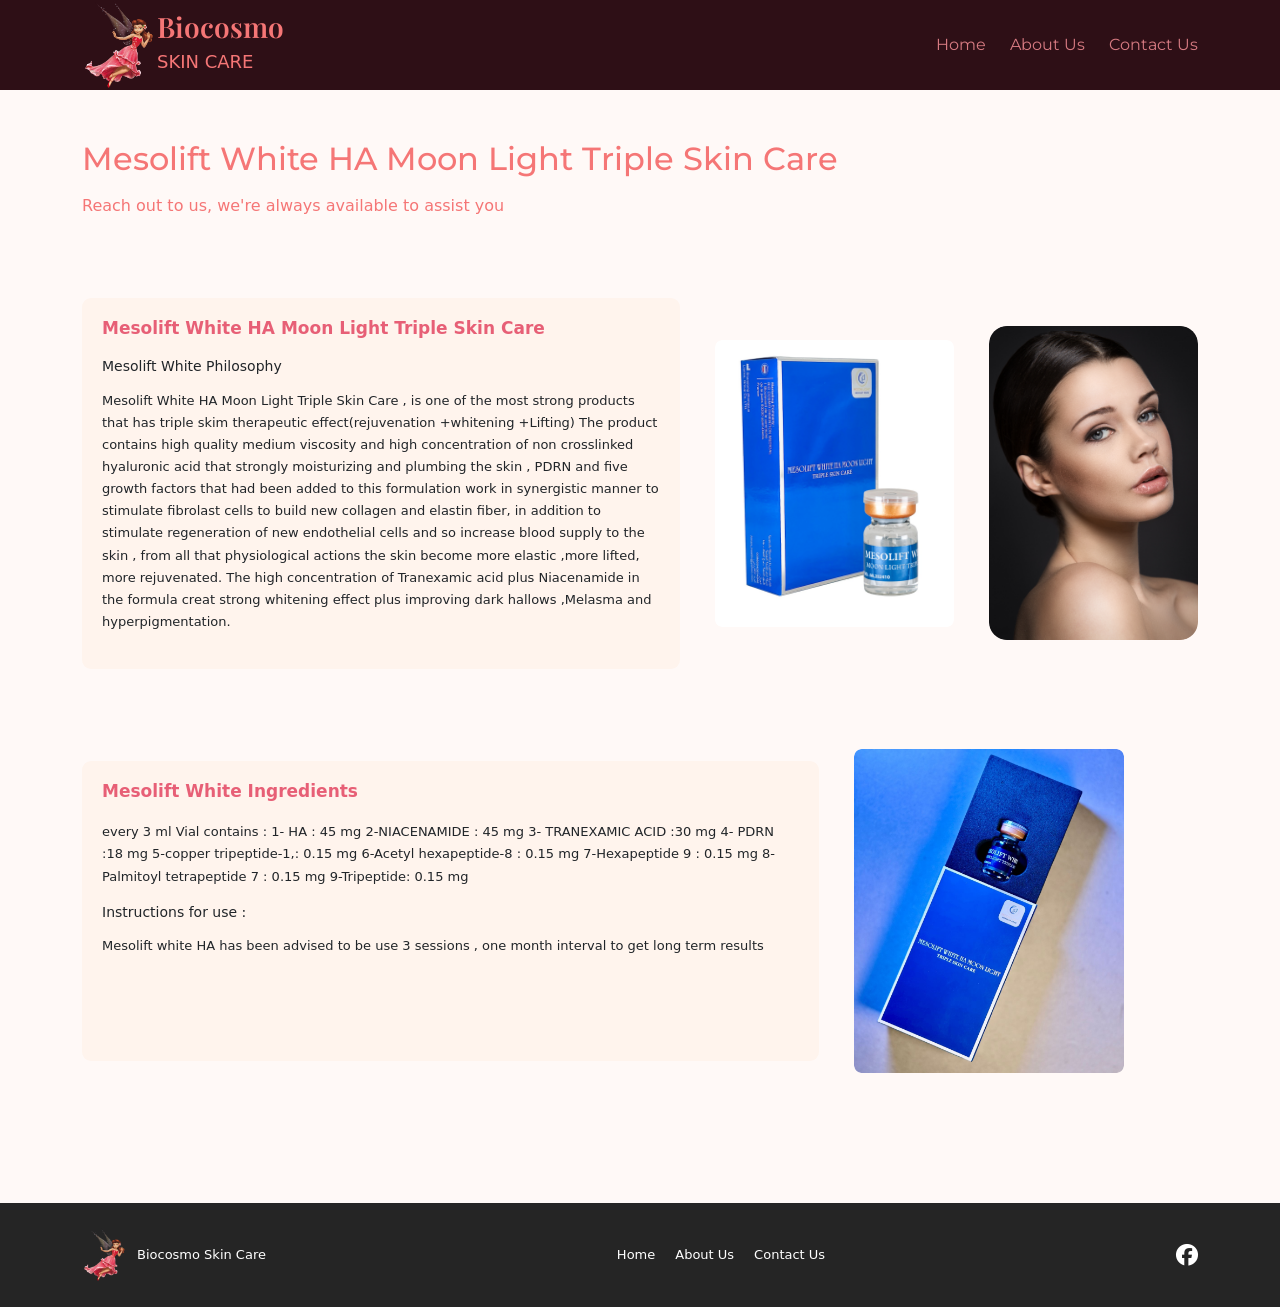
<file: Mesolift-White.html>
<!doctype html>
<html lang="en">
  <head>
    <meta charset="UTF-8" />
    <meta name="viewport" content="width=device-width, initial-scale=1.0" />
    <link
      href="https://cdn.jsdelivr.net/npm/bootstrap@5.3.8/dist/css/bootstrap.min.css"
      rel="stylesheet"
      integrity="sha384-sRIl4kxILFvY47J16cr9ZwB07vP4J8+LH7qKQnuqkuIAvNWLzeN8tE5YBujZqJLB"
      crossorigin="anonymous"
    />
    <link
      rel="stylesheet"
      href="https://cdnjs.cloudflare.com/ajax/libs/font-awesome/6.7.2/css/all.min.css"
    />
    <link rel="stylesheet" href="./Mesolift-White.css" />
    <title>Mesolift White</title>
  </head>
  <body>
    <header class="col-12">
      <div class="container d-flex justify-content-center align-items-center">
        <div class="logo">
          <img
            src="./matrials/logo/12292024125142677145dee8449.png"
            alt="Logo"
            class="logo-pic"
          />
        </div>
        <div class="name">
          <h1>Biocosmo</h1>
          <h3>SKIN CARE</h3>
        </div>

        <nav class="ms-auto d-none d-lg-flex gap-4">
          <a href="index.html">Home</a>
          <a href="index.html">About Us</a>
          <a href="index.html">Contact Us</a>
        </nav>
        <i
          data-bs-toggle="offcanvas"
          data-bs-target="#offcanvasExample"
          class="fa-solid fa-bars ms-auto d-lg-none"
          style="color: #d77b82"
        ></i>
      </div>
      <!-- ------------------------offcanvas---------------------------- -->
      <div
        class="offcanvas offcanvas-start bg-danger-subtle"
        tabindex="-1"
        id="offcanvasExample"
        aria-labelledby="offcanvasExampleLabel"
      >
        <div class="offcanvas-header">
          <button
            type="button"
            class="btn-close"
            data-bs-dismiss="offcanvas"
            aria-label="Close"
          ></button>
        </div>
        <div class="offcanvas-body">
          <div>
            <div class="logo">
              <img
                src="./matrials/logo/12292024125142677145dee8449.png"
                alt="Logo"
                class="logo-pic"
              />
            </div>
            <div class="name">
              <h1>Biocosmo</h1>
              <h3>SKIN CARE</h3>
            </div>
          </div>
          <hr />
          <div>
            <div class="offcanvas-content d-flex flex-column a-offcanvas-style">
              <a href="index.html">Home</a>
              <hr />
              <a href="index.html">About</a>
              <hr />
              <a href="index.html">Contact Us</a>
            </div>
          </div>
        </div>
      </div>
    </header>

    <section class="product-page">
      <div class="container">
        <!-- Title -->
        <div class="product-header">
          <h1>Mesolift White HA Moon Light Triple Skin Care</h1>
          <p>Reach out to us, we're always available to assist you</p>
        </div>

        <!-- Section 1 -->
        <div class="product-section">
          <div class="info-card">
            <h2>Mesolift White HA Moon Light Triple Skin Care</h2>

            <h3>Mesolift White Philosophy</h3>

            <p>
              Mesolift White HA Moon Light Triple Skin Care , is one of the most
              strong products that has triple skim therapeutic
              effect(rejuvenation +whitening +Lifting) The product contains high
              quality medium viscosity and high concentration of non crosslinked
              hyaluronic acid that strongly moisturizing and plumbing the skin ,
              PDRN and five growth factors that had been added to this
              formulation work in synergistic manner to stimulate fibrolast
              cells to build new collagen and elastin fiber, in addition to
              stimulate regeneration of new endothelial cells and so increase
              blood supply to the skin , from all that physiological actions the
              skin become more elastic ,more lifted, more rejuvenated. The high
              concentration of Tranexamic acid plus Niacenamide in the formula
              creat strong whitening effect plus improving dark hallows ,Melasma
              and hyperpigmentation.
            </p>
          </div>

          <div class="product-image">
            <img src="./matrials/products/mesolift.png" alt="Product" />
          </div>

          <div class="side-image d-none d-lg-flex ">
            <img src="./matrials/pics/girl2.png" alt="Product" />
          </div>
        </div>
        <div class="girl-2 d-lg-none">
          <img src="./matrials/pics/girl2.png" alt="Product" />
        </div>

        <!-- Section 2 -->
        <div class="product-section second">
          <div class="info-card">
            <h2>Mesolift White Ingredients</h2>

            <p>
              every 3 ml Vial contains : 1- HA : 45 mg 2-NIACENAMIDE : 45 mg 3-
              TRANEXAMIC ACID :30 mg 4- PDRN :18 mg 5-copper tripeptide-1,: 0.15
              mg 6-Acetyl hexapeptide-8 : 0.15 mg 7-Hexapeptide 9 : 0.15 mg
              8-Palmitoyl tetrapeptide 7 : 0.15 mg 9-Tripeptide: 0.15 mg
            </p>

            <h3>Instructions for use :</h3>

            <p>
              Mesolift white HA has been advised to be use 3 sessions , one
              month interval to get long term results
            </p>
          </div>

          <div class="product-image second-image">
            <img src="./matrials/pics/product-2.png" alt="Product" />
          </div>
        </div>
      </div>
    </section>
    <footer>
      <div class="container footer-content">
        <div class="footer-brand">
          <img
            src="./matrials/logo/12292024125142677145dee8449.png"
            alt="Biocosmo"
          />

          <span>Biocosmo Skin Care</span>
        </div>

        <div class="footer-links d-none d-md-flex">
          <a href="index.html">Home</a>
          <a href="index.html">About Us</a>
          <a href="index.html">Contact Us</a>
        </div>

        <div class="social-links">
          <a href="#" aria-label="Facebook">
            <i class="fa-brands fa-facebook"></i>
          </a>
        </div>
      </div>
    </footer>
    <script
      src="https://cdn.jsdelivr.net/npm/bootstrap@5.3.8/dist/js/bootstrap.bundle.min.js"
      integrity="sha384-FKyoEForCGlyvwx9Hj09JcYn3nv7wiPVlz7YYwJrWVcXK/BmnVDxM+D2scQbITxI"
      crossorigin="anonymous"
    ></script>
  </body>
</html>
</file>
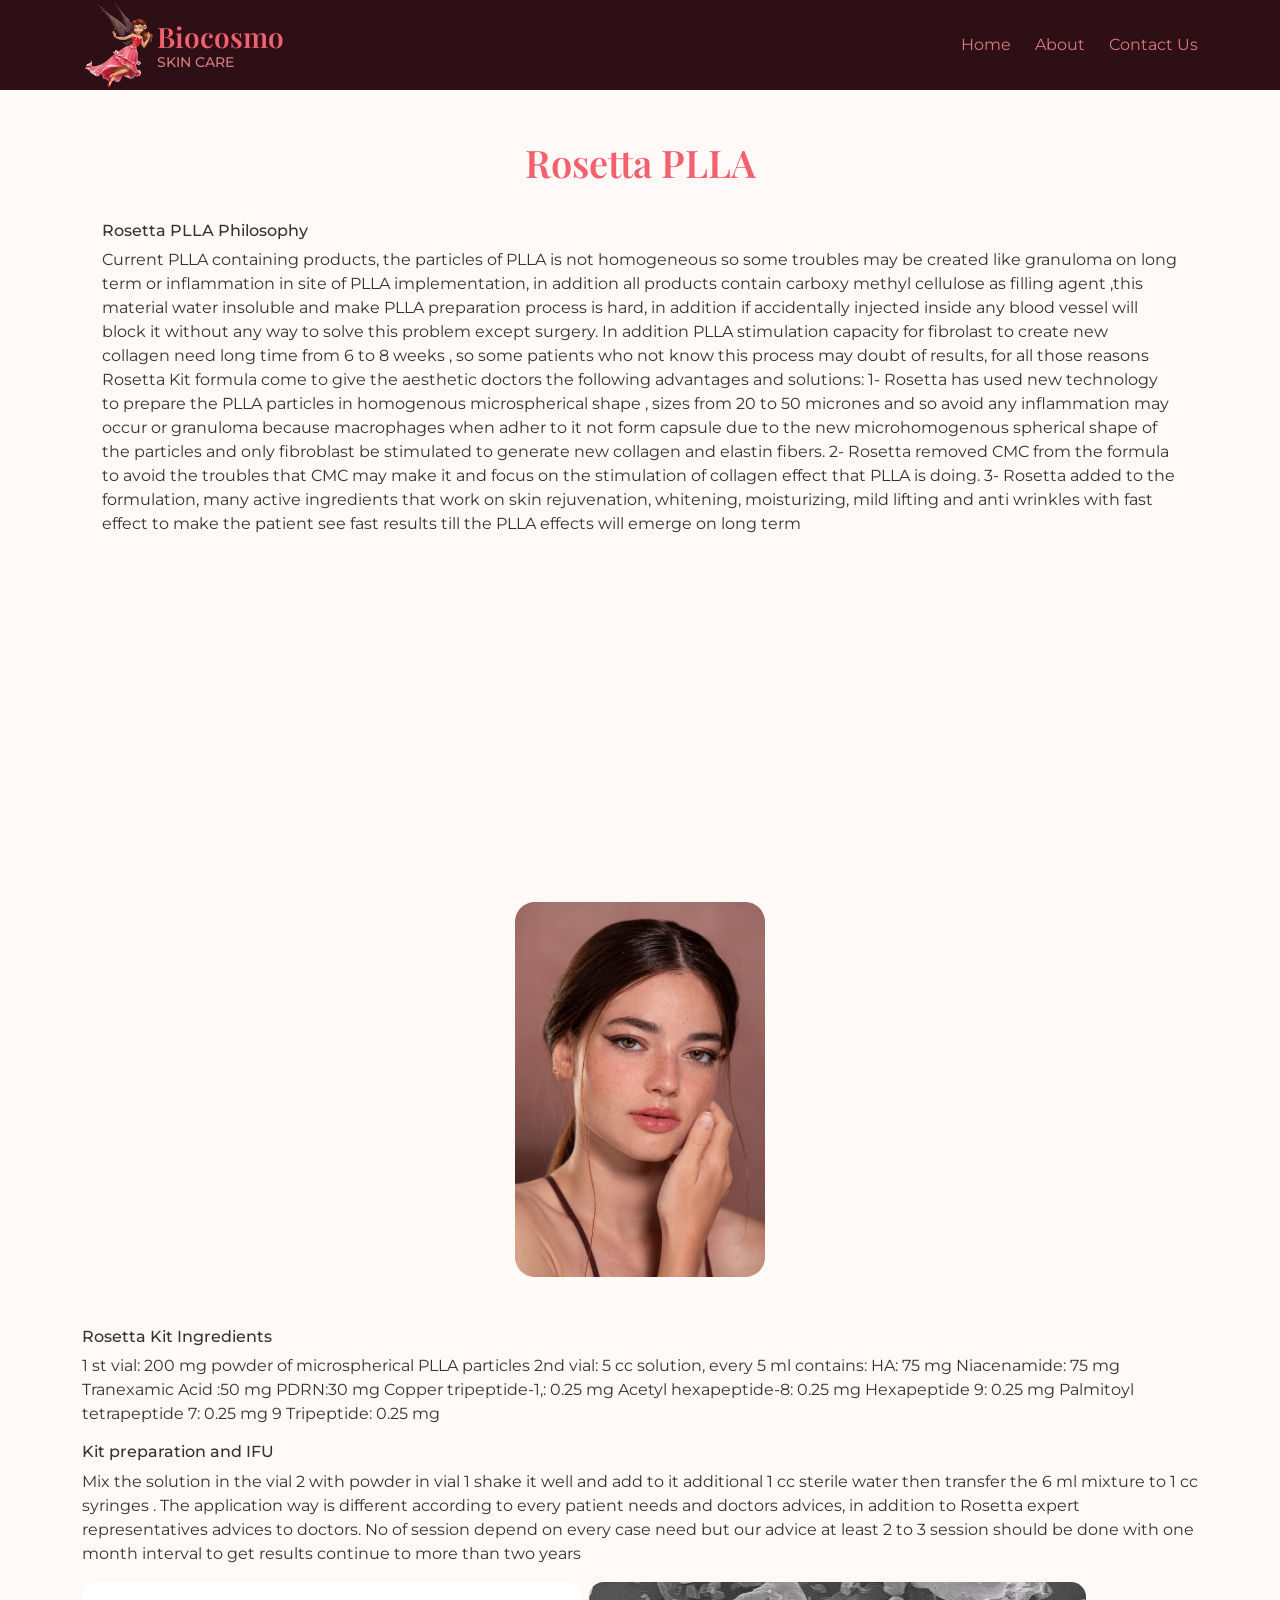
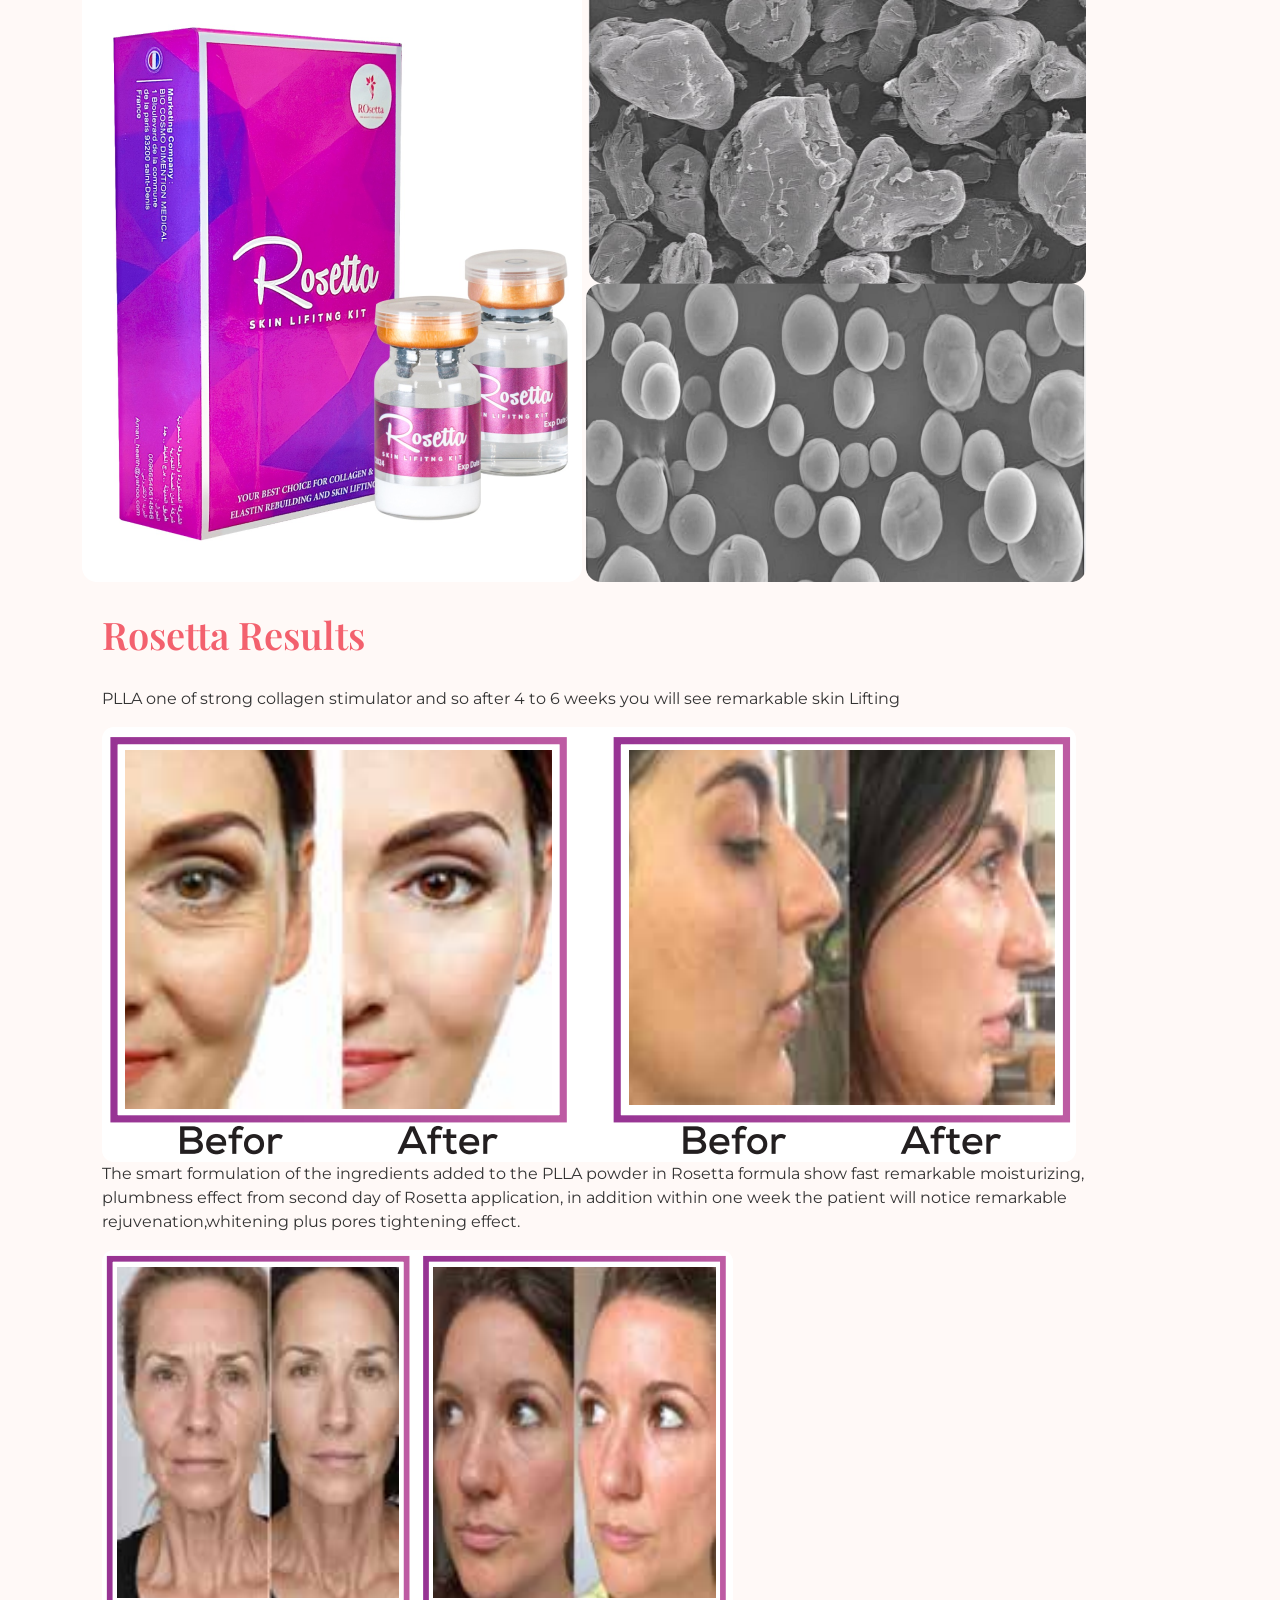
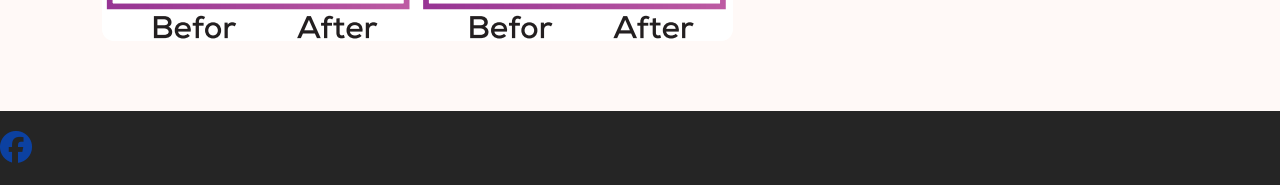
<file: Rosetta PLLA.html>
<!doctype html>
<html lang="en">
  <head>
    <meta charset="UTF-8" />
    <meta name="viewport" content="width=device-width, initial-scale=1.0" />
    <link
      href="https://cdn.jsdelivr.net/npm/bootstrap@5.3.8/dist/css/bootstrap.min.css"
      rel="stylesheet"
      integrity="sha384-sRIl4kxILFvY47J16cr9ZwB07vP4J8+LH7qKQnuqkuIAvNWLzeN8tE5YBujZqJLB"
      crossorigin="anonymous"
    />
    <link
      rel="stylesheet"
      href="https://cdnjs.cloudflare.com/ajax/libs/font-awesome/6.7.2/css/all.min.css"
    />
    <link rel="stylesheet" href="./Rosetta PLLA.css" />
    <title>Rosetta PLLA</title>
  </head>
  <body>
    <header class="col-12">
      <div class="container d-flex justify-content-center align-items-center">
        <div class="logo">
          <img
            src="./matrials/logo/12292024125142677145dee8449.png"
            alt="Logo"
            class="logo-pic"
          />
        </div>
        <div class="name">
          <h1>Biocosmo</h1>
          <h3>SKIN CARE</h3>
        </div>

        <nav class="ms-auto d-none d-lg-flex gap-4">
          <a href="#home">Home</a>
          <a href="#about">About</a>
          <a href="#contact">Contact Us</a>
        </nav>
        <i
          data-bs-toggle="offcanvas"
          data-bs-target="#offcanvasExample"
          class="fa-solid fa-bars ms-auto d-lg-none"
          style="color: #d77b82"
        ></i>
      </div>
      <!-- ------------------------offcanvas---------------------------- -->
      <div
        class="offcanvas offcanvas-start bg-danger-subtle"
        tabindex="-1"
        id="offcanvasExample"
        aria-labelledby="offcanvasExampleLabel"
      >
        <div class="offcanvas-header">
          <button
            type="button"
            class="btn-close"
            data-bs-dismiss="offcanvas"
            aria-label="Close"
          ></button>
        </div>
        <div class="offcanvas-body">
          <div>
            <div class="logo">
              <img
                src="./matrials/logo/12292024125142677145dee8449.png"
                alt="Logo"
                class="logo-pic"
              />
            </div>
            <div class="name">
              <h1>Biocosmo</h1>
              <h3>SKIN CARE</h3>
            </div>
          </div>
          <hr />
          <div>
            <div class="offcanvas-content d-flex flex-column a-offcanvas-style">
              <a href="#home">Home</a>
              <hr />
              <a href="#about">About</a>
              <hr />
              <a href="#contact">Contact Us</a>
            </div>
          </div>
        </div>
      </div>
      <!-- ------------------------end-offcanvas------------------------------- -->
    </header>
    <section class="section-1">
      <div class="container">
        <h1>Rosetta PLLA</h1>
        <div class="Philosophy">
          <h6>Rosetta PLLA Philosophy</h6>
          <p>
            Current PLLA containing products, the particles of PLLA is not
            homogeneous so some troubles may be created like granuloma on long
            term or inflammation in site of PLLA implementation, in addition all
            products contain carboxy methyl cellulose as filling agent ,this
            material water insoluble and make PLLA preparation process is hard,
            in addition if accidentally injected inside any blood vessel will
            block it without any way to solve this problem except surgery. In
            addition PLLA stimulation capacity for fibrolast to create new
            collagen need long time from 6 to 8 weeks , so some patients who not
            know this process may doubt of results, for all those reasons
            Rosetta Kit formula come to give the aesthetic doctors the following
            advantages and solutions: 1- Rosetta has used new technology to
            prepare the PLLA particles in homogenous microspherical shape ,
            sizes from 20 to 50 micrones and so avoid any inflammation may occur
            or granuloma because macrophages when adher to it not form capsule
            due to the new microhomogenous spherical shape of the particles and
            only fibroblast be stimulated to generate new collagen and elastin
            fibers. 2- Rosetta removed CMC from the formula to avoid the
            troubles that CMC may make it and focus on the stimulation of
            collagen effect that PLLA is doing. 3- Rosetta added to the
            formulation, many active ingredients that work on skin rejuvenation,
            whitening, moisturizing, mild lifting and anti wrinkles with fast
            effect to make the patient see fast results till the PLLA effects
            will emerge on long term
          </p>
        </div>
        <iframe
          width="200px"
          height="350px"
          src="https://www.youtube.com/embed/pQsr1rRl2Yw?autoplay=1&mute=1"
          title="Rosetta PLLA"
          frameborder="0"
          allow="
            accelerometer;
            autoplay;
            clipboard-write;
            encrypted-media;
            gyroscope;
            picture-in-picture;
            web-share;
          "
          referrerpolicy="strict-origin-when-cross-origin"
          allowfullscreen
        ></iframe>
        <img src="./matrials/pics/Rosetta-girl.png" alt="girl photo" />
      </div>
    </section>
    <section class="scection-2">
      <div class="container">
        <div class="Ingredients">
          <h6>Rosetta Kit Ingredients</h6>
          <p>
            1 st vial: 200 mg powder of microspherical PLLA particles 2nd vial:
            5 cc solution, every 5 ml contains: HA: 75 mg Niacenamide: 75 mg
            Tranexamic Acid :50 mg PDRN:30 mg Copper tripeptide-1,: 0.25 mg
            Acetyl hexapeptide-8: 0.25 mg Hexapeptide 9: 0.25 mg Palmitoyl
            tetrapeptide 7: 0.25 mg 9 Tripeptide: 0.25 mg
          </p>
        </div>
        <div class="Kit-preparation">
          <h6>Kit preparation and IFU</h6>
          <p>
            Mix the solution in the vial 2 with powder in vial 1 shake it well
            and add to it additional 1 cc sterile water then transfer the 6 ml
            mixture to 1 cc syringes . The application way is different
            according to every patient needs and doctors advices, in addition to
            Rosetta expert representatives advices to doctors. No of session
            depend on every case need but our advice at least 2 to 3 session
            should be done with one month interval to get results continue to
            more than two years
          </p>
        </div>
        <img src="./matrials/products/rosetta.png" alt="rosetta-product" />
        <img src="./matrials/pics/micro.png" alt="rosetta-product" />
      </div>
    </section>
    <section class="results">
      <div class="container">
        <h2>Rosetta Results</h2>
        <div class="group">
          <div class="box1">
            <p>
              PLLA one of strong collagen stimulator and so after 4 to 6 weeks
              you will see remarkable skin Lifting
            </p>
            <img src="./matrials/pics/pic-box1.png" alt="" />
          </div>
          <div class="box2">
            <p>
              The smart formulation of the ingredients added to the PLLA powder
              in Rosetta formula show fast remarkable moisturizing, plumbness
              effect from second day of Rosetta application, in addition within
              one week the patient will notice remarkable rejuvenation,whitening
              plus pores tightening effect.
            </p>
            <img src="./matrials/pics/pic-box2.png" alt="" />
          </div>
        </div>
      </div>
    </section>
    <footer>
      <a href=""
        ><i
          class="fa-brands fa-facebook fa-2xl"
          style="color: rgb(12, 65, 161)"
        ></i
      ></a>
    </footer>
    <script
      src="https://cdn.jsdelivr.net/npm/bootstrap@5.3.8/dist/js/bootstrap.bundle.min.js"
      integrity="sha384-FKyoEForCGlyvwx9Hj09JcYn3nv7wiPVlz7YYwJrWVcXK/BmnVDxM+D2scQbITxI"
      crossorigin="anonymous"
    ></script>
  </body>
</html>
</file>
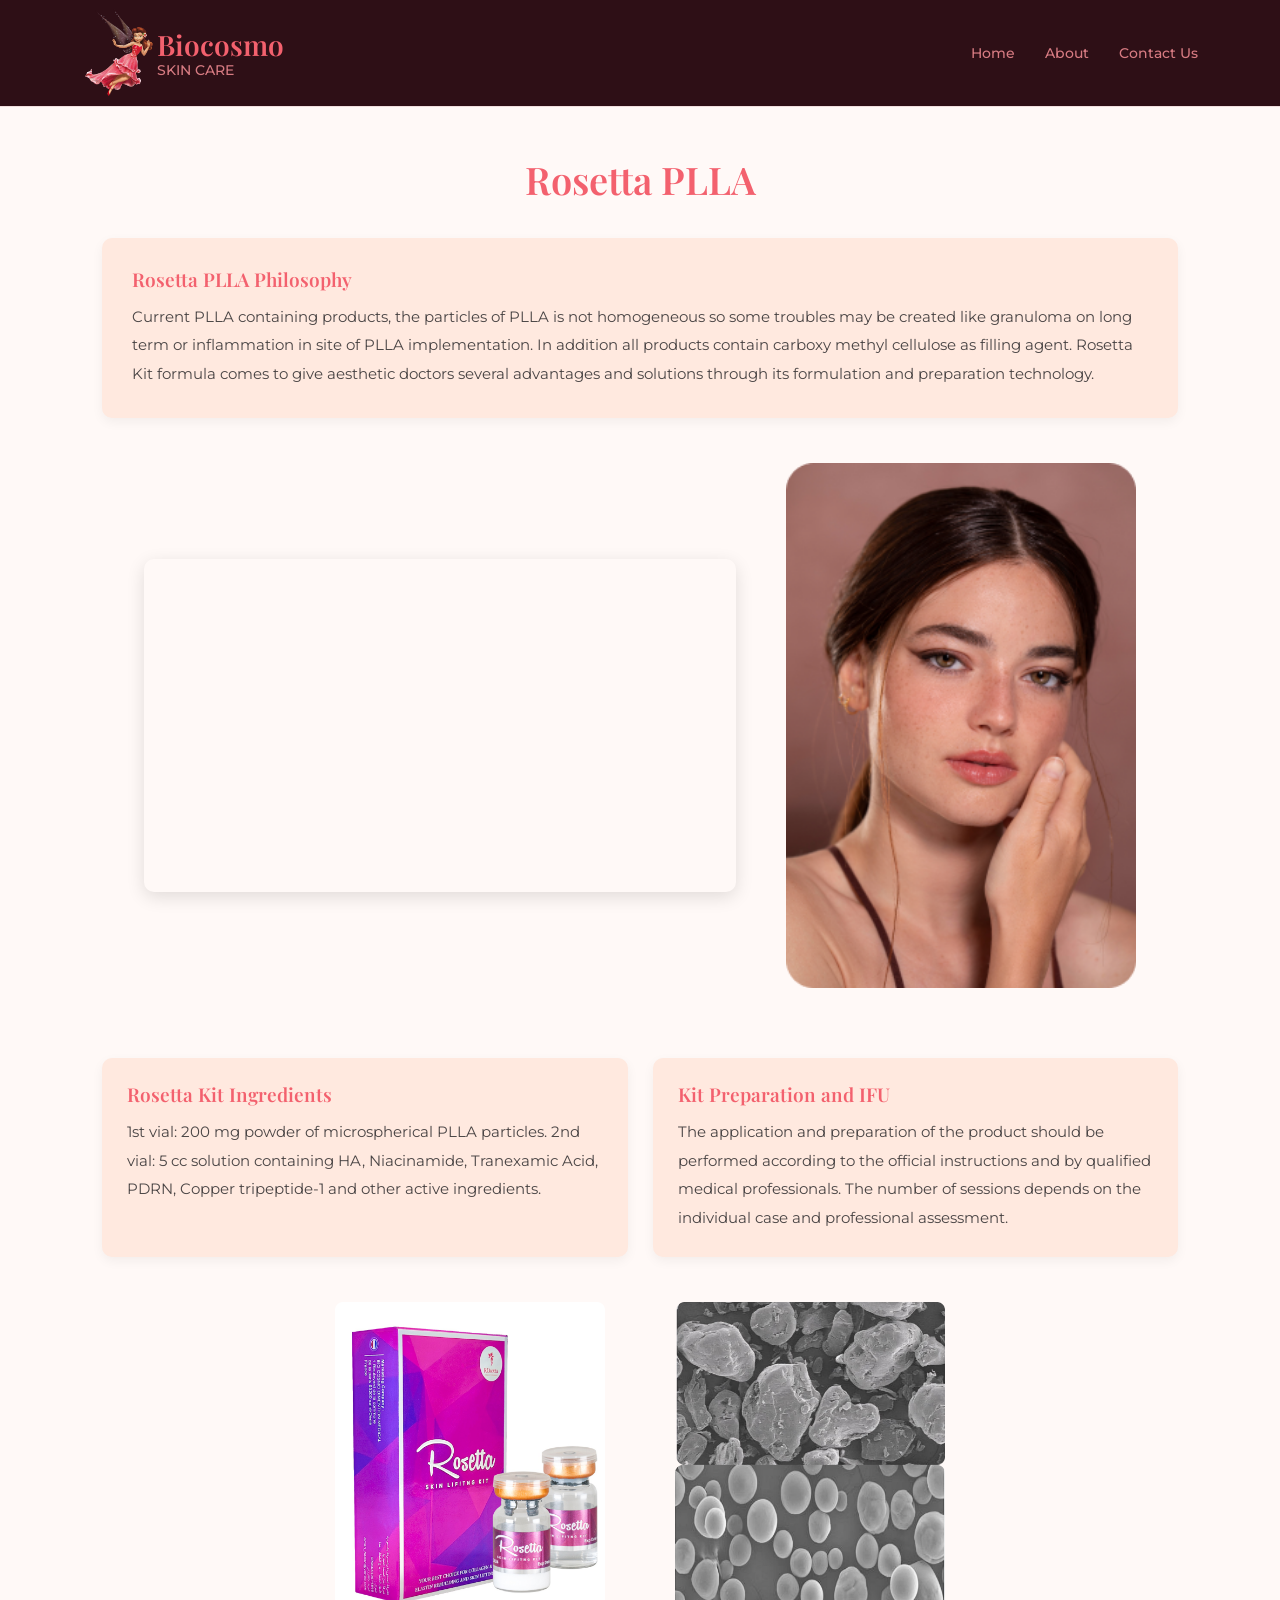
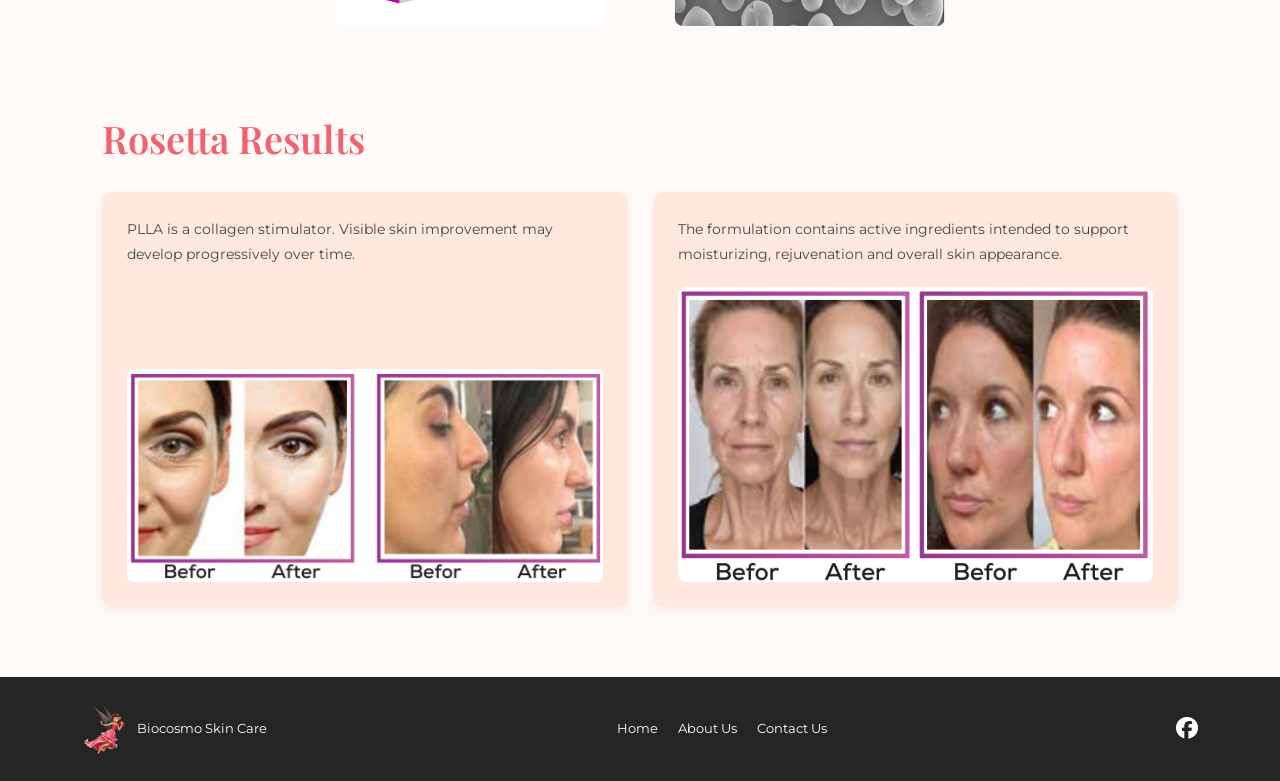
<file: Rosetta-PLLA.html>
<!doctype html>
<html lang="en">
  <head>
    <meta charset="UTF-8" />
    <meta name="viewport" content="width=device-width, initial-scale=1.0" />
    <link
      href="https://cdn.jsdelivr.net/npm/bootstrap@5.3.8/dist/css/bootstrap.min.css"
      rel="stylesheet"
      integrity="sha384-sRIl4kxILFvY47J16cr9ZwB07vP4J8+LH7qKQnuqkuIAvNWLzeN8tE5YBujZqJLB"
      crossorigin="anonymous"
    />
    <link
      rel="stylesheet"
      href="https://cdnjs.cloudflare.com/ajax/libs/font-awesome/6.7.2/css/all.min.css"
    />
    <link rel="stylesheet" href="./Rosetta PLLA.css" />
    <title>Rosetta PLLA</title>
  </head>
  <body>
    <!-- ================= HEADER ================= -->

    <header class="site-header">
      <div class="container header-container">
        <div class="brand">
          <img
            src="./matrials/logo/12292024125142677145dee8449.png"
            alt="Biocosmo Logo"
            class="logo-pic"
          />

          <div class="name">
            <h1>Biocosmo</h1>
            <h3>SKIN CARE</h3>
          </div>
        </div>

        <!-- Desktop Navigation -->

        <nav class="desktop-nav d-none d-lg-flex">
          <a href="index.html">Home</a>
          <a href="index.html">About</a>
          <a href="index.html">Contact Us</a>
        </nav>

        <!-- Mobile Menu Button -->

        <i 
          data-bs-toggle="offcanvas"
          data-bs-target="#offcanvasExample"
          class="fa-solid fa-bars menu-icon d-lg-none"
        ></i>
      </div>

      <!-- ================= OFFCANVAS ================= -->

      <div
        class="offcanvas offcanvas-start bg-danger-subtle"
        tabindex="-1"
        id="offcanvasExample"
        aria-labelledby="offcanvasExampleLabel"
      >
        <div class="offcanvas-header">
          <button
            type="button"
            class="btn-close"
            data-bs-dismiss="offcanvas"
            aria-label="Close"
          ></button>
        </div>
        <div class="offcanvas-body">
          <div>
            <div class="logo">
              <img
                src="./matrials/logo/12292024125142677145dee8449.png"
                alt="Logo"
                class="logo-pic"
              />
            </div>
            <div class="name">
              <h1>Biocosmo</h1>
              <h3>SKIN CARE</h3>
            </div>
          </div>
          <hr />
          <div>
            <div class="offcanvas-content d-flex flex-column a-offcanvas-style">
              <a href="index.html">Home</a>
              <hr />
              <a href="index.html">About</a>
              <hr />
              <a href="index.html">Contact Us</a>
            </div>
          </div>
        </div>
      </div>
    </header>

    <!-- ================= SECTION 1 ================= -->

    <section class="section-1" id="about">
      <div class="container">
        <h1>Rosetta PLLA</h1>

        <!-- Philosophy -->

        <div class="info-card philosophy">
          <h6>Rosetta PLLA Philosophy</h6>

          <p>
            Current PLLA containing products, the particles of PLLA is not
            homogeneous so some troubles may be created like granuloma on long
            term or inflammation in site of PLLA implementation. In addition all
            products contain carboxy methyl cellulose as filling agent. Rosetta
            Kit formula comes to give aesthetic doctors several advantages and
            solutions through its formulation and preparation technology.
          </p>
        </div>

        <!-- Video + Image -->

        <div class="media-wrapper">
          <div class="video-box">
            <iframe
              src="https://www.youtube.com/embed/pQsr1rRl2Yw?autoplay=1&mute=1"
              title="Rosetta PLLA"
              allow="
                accelerometer;
                autoplay;
                clipboard-write;
                encrypted-media;
                gyroscope;
                picture-in-picture;
                web-share;
              "
              allowfullscreen
            ></iframe>
          </div>

          <div class="product-image">
            <img src="./matrials/pics/Rosetta-girl.png" alt="Rosetta PLLA" />
          </div>
        </div>
      </div>
    </section>

    <!-- ================= SECTION 2 ================= -->

    <section class="section-2">
      <div class="container">
        <div class="information-grid">
          <!-- Ingredients -->

          <div class="info-card">
            <h6>Rosetta Kit Ingredients</h6>

            <p>
              1st vial: 200 mg powder of microspherical PLLA particles. 2nd
              vial: 5 cc solution containing HA, Niacinamide, Tranexamic Acid,
              PDRN, Copper tripeptide-1 and other active ingredients.
            </p>
          </div>

          <!-- Preparation -->

          <div class="info-card">
            <h6>Kit Preparation and IFU</h6>

            <p>
              The application and preparation of the product should be performed
              according to the official instructions and by qualified medical
              professionals. The number of sessions depends on the individual
              case and professional assessment.
            </p>
          </div>
        </div>

        <!-- Product Images -->

        <div class="product-gallery">
          <img src="./matrials/products/rosetta.png" alt="Rosetta Product" />

          <img
            src="./matrials/pics/micro.png"
            alt="Rosetta Microspherical PLLA"
          />
        </div>
      </div>
    </section>

    <!-- ================= RESULTS ================= -->

    <section class="results">
      <div class="container">
        <h2>Rosetta Results</h2>

        <div class="results-grid">
          <div class="result-card">
            <p>
              PLLA is a collagen stimulator. Visible skin improvement may
              develop progressively over time.
            </p>

            <img src="./matrials/pics/pic-box1.png" alt="Rosetta Results" />
          </div>

          <div class="result-card">
            <p>
              The formulation contains active ingredients intended to support
              moisturizing, rejuvenation and overall skin appearance.
            </p>

            <img src="./matrials/pics/pic-box2.png" alt="Rosetta Results" />
          </div>
        </div>
      </div>
    </section>

    <!-- ================= FOOTER ================= -->

    <footer>
      <div class="container footer-content">
        <div class="footer-brand">
          <img
            src="./matrials/logo/12292024125142677145dee8449.png"
            alt="Biocosmo"
          />

          <span>Biocosmo Skin Care</span>
        </div>

        <div class="footer-links d-none  d-md-flex">
          <a href="index.html">Home</a>
          <a href="index.html">About Us</a>
          <a href="index.html">Contact Us</a>
        </div>

        <div class="social-links">
          <a href="#" aria-label="Facebook">
            <i class="fa-brands fa-facebook"></i>
          </a>
        </div>
      </div>
    </footer>

    <!-- Bootstrap -->

    <script
      src="https://cdn.jsdelivr.net/npm/bootstrap@5.3.8/dist/js/bootstrap.bundle.min.js"
      integrity="sha384-FKyoEForCGlyvwx9Hj09JcYn3nv7wiPVlz7YYwJrWVcXK/BmnVDxM+D2scQbITxI"
      crossorigin="anonymous"
    ></script>
  </body>
</html>
</file>
<file: index.css>
@import url("https://fonts.googleapis.com/css2?family=Playfair+Display:ital,wght@0,400..900;1,400..900&display=swap");
@import url("https://fonts.googleapis.com/css2?family=Montserrat:ital,wght@0,100..900;1,100..900&display=swap");

* {
  padding: 0;
  margin: 0;
  box-sizing: border-box;
}

.logo-pic {
  width: 75px;
}
header {
  background-color: #2e0f16;
}

body {
  background-color: #fff9f7;
}

.name {
  width: auto;
  font-size: 16px;
  display: flex;
  flex-direction: column;
  gap: 0;
  color: rgb(245, 118, 118);

  h1 {
    font-family: "Playfair Display", serif;
    font-size: 28px;
    font-weight: 600;
  }

  h3 {
    font-size: 18px;
    font-weight: 500;
  }
}

nav {
  font-family: "Montserrat", sans-serif;
  a {
    text-decoration: none;
    color: #d77b82;
  }

  a:hover {
    text-decoration: underline;
    color: #f3616e;
  }
}

.a-offcanvas-style {
  font-family: "Montserrat", sans-serif;
  a {
    text-decoration: none;
    color: #d77b82;
  }

  a:hover {
    text-decoration: underline;
    color: #f3616e;
  }
}

.hero-section {
  background-image: url(matrials/body-wallpaper.png);
  background-size: cover;
  background-position: center;
  background-repeat: no-repeat;
}

/* ------------------------------------------- */
/*  Mobile  */

@media (max-width: 767px) {
  .hero-section {
    min-height: 700px;
    background-image: url(matrials/body-wallpaper-phones.png);
    background-position: center;
    background-size: cover;
  }

  .hero {
    padding-top: 30px;
    text-align: center;
    display: flex;
    flex-direction: column;
    gap: 15px;

    h1 {
      font-size: 24px;
      color: rgb(245, 118, 118);
      font-family: "Montserrat", sans-serif;
      font-weight: 700;
    }

    p {
      color: #4a4545;
      line-height: 1.7;
      font-family: "Montserrat", sans-serif;
      font-weight: 400;
    }

    .butt-group {
      display: flex;
      justify-content: center;
      gap: 15px;
    }

    .buttons {
      font-family: "Montserrat", sans-serif;
      border-radius: 5px;
      width: 135px;
      padding: 10px;
      text-align: center;
    }

    .button-1 {
      color: white;
      background-color: #f3616e;
      border: 0;
      text-decoration: none;
    }

    .button-2 {
      color: #f3616e;
      background-color: white;
      border: #f3616e solid 1px;
      text-decoration: none;
    }
  }

  .trust {
    margin-top: 15px;
    background-color: #fff9f7;

    .container {
      display: flex;
      flex-direction: column;
      align-items: center;
      justify-content: center;
      gap: 15px;

      .card {
        display: flex;
        flex-direction: column;
        justify-content: center;
        align-items: center;
        padding-top: 20px;
        gap: 10px;
      }
    }
  }

  .About {
    margin-top: 20px;
    .container {
      .about-text {
        display: flex;
        flex-direction: column;
        justify-content: center;
        align-items: center;
        background-color: white;
        padding-top: 10px;
        border-radius: 7px;
      }

      h1 {
        color: rgb(245, 118, 118);
        font-family: "Montserrat", sans-serif;
        font-weight: 700;
      }

      p {
        width: 75%;
        font-family: "Montserrat", sans-serif;
      }
    }
  }

  .About {
    .container {
      .our-text {
        display: flex;
        flex-direction: column;
        justify-content: center;
        align-items: center;
        background-color: white;
        padding-top: 10px;
        border-radius: 7px;
      }

      h6 {
        color: rgb(245, 118, 118);
        font-family: "Montserrat", sans-serif;
        font-weight: 700;
      }

      p {
        width: 75%;
        font-family: "Montserrat", sans-serif;
      }
    }
  }
}

/* ------------------------------------------- */
/*  Tablet  */

@media (min-width: 768px) and (max-width: 991px) {
  .hero-section {
    min-height: 700px;
    background-image: url(matrials/body-wallpaper-tablet.png);
    background-position: center;
    background-size: cover;
  }

  .hero {
    padding-top: 20px;
    text-align: center;
    display: flex;
    flex-direction: column;
    gap: 15px;

    h1 {
      font-size: 30px;
      color: rgb(245, 118, 118);
      font-family: "Montserrat", sans-serif;
      font-weight: 700;
    }

    p {
      color: #4a4545;
      line-height: 1.7;
      font-family: "Montserrat", sans-serif;
      font-weight: 400;
    }

    .butt-group {
      display: flex;
      justify-content: center;
      gap: 15px;
    }

    .buttons {
      font-family: "Montserrat", sans-serif;
      border-radius: 5px;
      width: 135px;
      padding: 10px;
      text-align: center;
    }

    .button-1 {
      color: white;
      background-color: #f3616e;
      border: 0;
      text-decoration: none;
    }

    .button-2 {
      color: #f3616e;
      background-color: white;
      border: #f3616e solid 1px;
      text-decoration: none;
    }
  }

  .trust {
    margin-top: 15px;
    background-color: #fff9f7;

    .container {
      display: flex;
      align-items: center;
      justify-content: center;
      gap: 15px;

      .card {
        display: flex;
        flex-direction: column;
        justify-content: center;
        align-items: center;
        text-align: center;
        padding: 20px;
        gap: 10px;
      }
    }
  }

  .About {
    margin-top: 20px;
    .container {
      .about-text {
        display: flex;
        flex-direction: column;
        justify-content: center;
        align-items: center;
        background-color: white;
        padding-top: 10px;
        border-radius: 7px;
      }

      h1 {
        color: rgb(245, 118, 118);
        font-family: "Montserrat", sans-serif;
        font-weight: 700;
      }

      p {
        width: 75%;
        font-family: "Montserrat", sans-serif;
      }
    }
  }
  .About {
    .container {
      .our-text {
        display: flex;
        flex-direction: column;
        justify-content: center;
        align-items: center;
        background-color: white;
        padding-top: 10px;
        border-radius: 7px;
      }

      h6 {
        color: rgb(245, 118, 118);
        font-family: "Montserrat", sans-serif;
        font-weight: 700;
      }

      p {
        width: 75%;
        font-family: "Montserrat", sans-serif;
      }
    }
  }
}

/* ------------------------------------------- */
/*  Desktop  */

@media (min-width: 992px) {
  .hero-section {
    min-height: 550px;
    background-image: url(matrials/body-wallpaper.png);
    background-position: center;
    background-size: cover;
    background-repeat: no-repeat;
  }

  .hero {
    text-align: left;
    display: flex;
    flex-direction: column;
    gap: 15px;

    h1 {
      font-size: 45px;
      color: rgb(245, 118, 118);
      font-family: "Montserrat", sans-serif;
      font-weight: 700;
    }

    p {
      color: #4a4545;
      line-height: 1.7;
      font-family: "Montserrat", sans-serif;
      font-weight: 400;
    }

    .butt-group {
      display: flex;
      gap: 15px;
    }

    .buttons {
      font-family: "Montserrat", sans-serif;
      border-radius: 5px;
      width: 135px;
      padding: 10px;
      text-align: center;
    }

    .button-1 {
      color: white;
      background-color: #f3616e;
      border: 0;
      text-decoration: none;
    }

    .button-2 {
      color: #f3616e;
      background-color: white;
      border: #f3616e solid 1px;
      text-decoration: none;
    }
  }

  .trust {
    margin-top: 15px;
    background-color: #fff9f7;

    .container {
      display: flex;
      align-items: center;
      justify-content: center;
      gap: 30px;

      .card {
        display: flex;
        flex-direction: column;
        justify-content: center;
        align-items: center;
        text-align: center;
        padding: 20px;
        gap: 10px;
        min-height: 160px;
      }
    }
  }

  .About {
    margin-top: 20px;
    .container {
      .about-text {
        display: flex;
        flex-direction: column;
        justify-content: center;
        align-items: center;
        background-color: white;
        padding-top: 10px;
        border-radius: 7px;
      }

      h1 {
        color: rgb(245, 118, 118);
        font-family: "Montserrat", sans-serif;
        font-weight: 700;
      }

      p {
        width: 75%;
        font-family: "Montserrat", sans-serif;
      }
    }
  }
  .About {
    .container {
      .our-text {
        display: flex;
        flex-direction: column;
        justify-content: center;
        align-items: center;
        background-color: white;
        padding-top: 10px;
        border-radius: 7px;
      }

      h6 {
        color: rgb(245, 118, 118);
        font-family: "Montserrat", sans-serif;
        font-weight: 700;
      }

      p {
        width: 75%;
        font-family: "Montserrat", sans-serif;
      }
    }
  }
}

.products {
  margin-top: 50px;

  .container {
    display: flex;
    flex-direction: column;
    justify-content: center;
    align-items: center;
    gap: 30px;
  }
}

.products-section {
  background-color: #fff9f7;
}

.products-title {
  font-family: "Playfair Display", serif;
  color: #d77b82;
  font-size: 38px;
}

.products-subtitle {
  font-family: "Montserrat", sans-serif;
  color: #4a4545;
}

/* Product Card */

.product-card {
  background-color: white;
  border-radius: 15px;
  overflow: hidden;
  padding: 15px;

  box-shadow: 0 5px 20px rgba(0, 0, 0, 0.08);

  transition: 0.3s;
}

.product-card:hover {
  transform: translateY(-5px);
}

/* Product Image */

.product-image {
  height: 280px;

  display: flex;
  align-items: center;
  justify-content: center;

  background-color: #fdf2f2;

  border-radius: 12px;
}

.product-image img {
  width: 80%;
  height: 90%;

  object-fit: contain;
}

/* Product Info */

.product-info {
  padding: 15px 5px 5px;
}

.product-info h3 {
  font-family: "Montserrat", sans-serif;

  font-size: 18px;

  color: #4a4545;

  margin-bottom: 5px;
}

.product-info p {
  font-family: "Montserrat", sans-serif;

  font-size: 13px;

  color: #888;

  margin-bottom: 15px;
}

/* Price + Cart */

.product-bottom {
  display: flex;

  align-items: center;

  justify-content: space-between;
}

.price {
  font-family: "Montserrat", sans-serif;

  font-weight: 600;

  color: #d77b82;
}

.add-btn {
  border: none;

  width: 40px;
  height: 40px;

  border-radius: 50%;

  background-color: #d77b82;

  color: white;

  cursor: pointer;

  transition: 0.2s;
}

.add-btn:hover {
  background-color: #f3616e;
}

/* Carousel Arrows */

.carousel-control-prev-icon,
.carousel-control-next-icon {
  background-image: none;
}

.carousel-control-prev-icon::after {
  content: "\f104";

  font-family: "Font Awesome 6 Free";

  font-weight: 900;

  font-size: 30px;

  color: #d77b82;
}

.carousel-control-next-icon::after {
  content: "\f105";

  font-family: "Font Awesome 6 Free";

  font-weight: 900;

  font-size: 30px;

  color: #d77b82;
}

.carousel-control-prev,
.carousel-control-next {
  width: 50px;
  height: 50px;

  top: 50%;
  transform: translateY(-50%);

  opacity: 1;
}

.view-product {
  display: inline-block;

  padding: 10px 25px;

  background-color: #d77b82;
  color: white;

  text-decoration: none;

  border-radius: 8px;

  font-family: "Montserrat", sans-serif;
  font-size: 14px;
  font-weight: 500;

  transition: 0.3s;
}

.view-product:hover {
  background-color: #f3616e;
  color: white;

  transform: translateY(-2px);
}

.contact-section {
  padding: 80px 0;
  background-color: #fff9f7;
}

.contact-wrapper {
  display: flex;
  align-items: center;
  justify-content: center;
  gap: 80px;
}

/* =========================
   Contact Form
========================= */

.contact-form h2 {
  font-family: "Montserrat", sans-serif;
  font-size: 32px;
  font-weight: 700;
  color: #252525;
  margin-bottom: 10px;
}

.contact-description {
  font-family: "Montserrat", sans-serif;
  color: #888;
  font-size: 14px;
  margin-bottom: 25px;
}

.contact-form form {
  display: flex;
  flex-direction: column;
  gap: 25px;
}

.contact-form input,
.contact-form textarea {
  width: 100%;
  padding: 13px 15px;

  border: 1px solid #d8d8d8;
  border-radius: 6px;

  background-color: white;

  font-family: "Montserrat", sans-serif;
  font-size: 14px;

  outline: none;

  transition: 0.3s;
}

.contact-form input:focus,
.contact-form textarea:focus {
  border-color: #d77b82;
}

.contact-form textarea {
  resize: vertical;
}

/* Send Button */

.send-btn {
  width: 70px;

  padding: 11px 0;

  border: none;
  border-radius: 6px;

  background-color: #f3616e;
  color: white;

  font-family: "Montserrat", sans-serif;
  font-size: 14px;

  cursor: pointer;

  transition: 0.3s;
}

.send-btn:hover {
  background-color: #d77b82;
}

/* =========================
   Image
========================= */

.contact-image {
  width: 250px;
  margin-top: 20px;

  overflow: hidden;

  box-shadow: 0 5px 20px rgba(0, 0, 0, 0.15);
}

.contact-image img {
  width: 100%;
  height: 100%;

  object-fit: cover;
}

/* =========================
   WhatsApp
========================= */

.whatsapp-btn {
  position: fixed;

  right: 25px;
  bottom: 55px;

  width: 55px;
  height: 55px;

  display: flex;
  align-items: center;
  justify-content: center;

  border-radius: 50%;

  background-color: #25d366;
  color: white;

  font-size: 28px;

  text-decoration: none;

  box-shadow: 0 4px 12px rgba(0, 0, 0, 0.2);

  transition: 0.3s;

  z-index: 1000;
}

.whatsapp-btn:hover {
  color: white;
  transform: scale(1.1);
}

footer {
  background-color: #252525;

  padding: 25px 0;
}

.footer-content {
  display: flex;

  align-items: center;
  justify-content: space-between;

  gap: 20px;
}

.footer-brand {
  display: flex;
  align-items: center;

  gap: 10px;

  color: white;

  font-size: 13px;
}

.footer-brand img {
  width: 45px;
}

.footer-links {
  display: flex;
  gap: 20px;
}

.footer-links a {
  color: white;

  text-decoration: none;

  font-size: 13px;

  transition: 0.3s;
}

.footer-links a:hover {
  color: #f3616e;
}

.social-links a {
  color: white;

  font-size: 22px;

  transition: 0.3s;
}

.social-links a:hover {
  color: #f3616e;
}
</file>
<file: BIOCOSMO-PRP.css>
@import url("https://fonts.googleapis.com/css2?family=Playfair+Display:ital,wght@0,400..900;1,400..900&display=swap");
@import url("https://fonts.googleapis.com/css2?family=Montserrat:ital,wght@0,100..900;1,100..900&display=swap");

* {
  padding: 0;
  margin: 0;
  box-sizing: border-box;
}

.logo-pic {
  width: 75px;
}
header {
  background-color: #fff9f7;
}

body {
  background-color: #fff9f7;
}

.name {
  width: auto;
  font-size: 16px;
  display: flex;
  flex-direction: column;
  gap: 0;
  color: rgb(245, 118, 118);

  h1 {
    font-family: "Playfair Display", serif;
    font-size: 28px;
    font-weight: 600;
  }

  h3 {
    font-size: 18px;
    font-weight: 500;
  }
}

nav {
  font-family: "Montserrat", sans-serif;
  a {
    text-decoration: none;
    color: #d77b82;
  }

  a:hover {
    text-decoration: underline;
    color: #f3616e;
  }
}

.a-offcanvas-style {
  font-family: "Montserrat", sans-serif;
  a {
    text-decoration: none;
    color: #d77b82;
  }

  a:hover {
    text-decoration: underline;
    color: #f3616e;
  }
}

.section-1 {
  .container {
    font-family: "Montserrat", sans-serif;
    display: flex;
    flex-direction: column;
    justify-content: center;
    align-items: center;

    h2 {
      margin-top: 30px;
      color: #e75f76;
    }

    .all {
      display: flex;
      flex-direction: column;
      justify-content: center;
      align-items: center;
      gap: 20px;

      .content {
        margin-top: 50px;
        background-color: #fff4ed;
        padding: 15px;

        h3 {
          color: #e75f76;
        }

        h5 {
          margin: 20px 0;
        }
      }
    }

    img {
      width: 200px;
    }
  }
}

.section-2 {
  margin-top: 60px;
  margin-bottom: 20px;

  .text-content {
    background-color: #fff4ed;
    font-family: "Montserrat", sans-serif;
    padding: 15px;

    h3 {
      color: #e75f76;
    }
  }
}

.imgs {
  .container {
    .content {
      background-color: #fff4ed;
      padding: 20px;
      max-width: 200px;
      h6 {
        font-family: "Montserrat", sans-serif;
        color: #e75f76;
      }
    }

    img {
      width: 150px;
    }
  }
}

footer {
  background-color: #252525;

  padding: 25px 0;
}

.footer-content {
  display: flex;

  align-items: center;
  justify-content: space-between;

  gap: 20px;
}

.footer-brand {
  display: flex;
  align-items: center;

  gap: 10px;

  color: white;

  font-size: 13px;
}

.footer-brand img {
  width: 45px;
}

.footer-links {
  display: flex;
  gap: 20px;
}

.footer-links a {
  color: white;

  text-decoration: none;

  font-size: 13px;

  transition: 0.3s;
}

.footer-links a:hover {
  color: #f3616e;
}

.social-links a {
  color: white;

  font-size: 22px;

  transition: 0.3s;
}

.social-links a:hover {
  color: #f3616e;
}
</file>
<file: HIGH-CELL-PRP.css>
@import url("https://fonts.googleapis.com/css2?family=Playfair+Display:ital,wght@0,400..900;1,400..900&display=swap");
@import url("https://fonts.googleapis.com/css2?family=Montserrat:ital,wght@0,100..900;1,100..900&display=swap");

* {
  padding: 0;
  margin: 0;
  box-sizing: border-box;
}

.logo-pic {
  width: 75px;
}
header {
  background-color: #2e0f16;
}

body {
  background-color: #fff9f7;
}

.name {
  width: auto;
  font-size: 16px;
  display: flex;
  flex-direction: column;
  gap: 0;
  color: rgb(245, 118, 118);

  h1 {
    font-family: "Playfair Display", serif;
    font-size: 28px;
    font-weight: 600;
  }

  h3 {
    font-size: 18px;
    font-weight: 500;
  }
}

nav {
  font-family: "Montserrat", sans-serif;
  a {
    text-decoration: none;
    color: #d77b82;
  }

  a:hover {
    text-decoration: underline;
    color: #f3616e;
  }
}

.a-offcanvas-style {
  font-family: "Montserrat", sans-serif;
  a {
    text-decoration: none;
    color: #d77b82;
  }

  a:hover {
    text-decoration: underline;
    color: #f3616e;
  }
}

.hero-section {
  font-family: "Montserrat", sans-serif;

  .container {
    h2 {
      margin-top: 30px;
      color: #e75f76;
      margin-bottom: 30px;
    }

    .text {
      background-color: #fff4ed;
      padding: 20px;
      line-height: 30px;
      h4 {
        color: #e75f76;
        font-weight: 600;
      }

      h6 {
        font-weight: 600;
      }
    }

    img {
      width: 220px;
    }
    .content {
      p {
        background-color: #fff4ed;
      }
    }
  }
}

.section-2 {
  margin-top: 60px;
  margin-bottom: 20px;

  .text-content {
    background-color: #fff4ed;
    font-family: "Montserrat", sans-serif;
    padding: 15px;

    h3 {
      color: #e75f76;
    }
  }
}

footer {
  background-color: #252525;
  margin-top: 50px;
  padding: 25px 0;
}

.footer-content {
  display: flex;

  align-items: center;
  justify-content: space-between;

  gap: 20px;
}

.footer-brand {
  display: flex;
  align-items: center;

  gap: 10px;

  color: white;

  font-size: 13px;
}

.footer-brand img {
  width: 45px;
}

.footer-links {
  display: flex;
  gap: 20px;
}

.footer-links a {
  color: white;

  text-decoration: none;

  font-size: 13px;

  transition: 0.3s;
}

.footer-links a:hover {
  color: #f3616e;
}

.social-links a {
  color: white;

  font-size: 22px;

  transition: 0.3s;
}

.social-links a:hover {
  color: #f3616e;
}
</file>
<file: MESOLIFT-WHITE-PDRN.css>
@import url("https://fonts.googleapis.com/css2?family=Playfair+Display:ital,wght@0,400..900;1,400..900&display=swap");
@import url("https://fonts.googleapis.com/css2?family=Montserrat:ital,wght@0,100..900;1,100..900&display=swap");

* {
  padding: 0;
  margin: 0;
  box-sizing: border-box;
}

.logo-pic {
  width: 75px;
}
header {
  background-color: #2e0f16;
}

body {
  background-color: #fff9f7;
}

.name {
  width: auto;
  font-size: 16px;
  display: flex;
  flex-direction: column;
  gap: 0;
  color: rgb(245, 118, 118);

  h1 {
    font-family: "Playfair Display", serif;
    font-size: 28px;
    font-weight: 600;
  }

  h3 {
    font-size: 18px;
    font-weight: 500;
  }
}

nav {
  font-family: "Montserrat", sans-serif;
  a {
    text-decoration: none;
    color: #d77b82;
  }

  a:hover {
    text-decoration: underline;
    color: #f3616e;
  }
}

.a-offcanvas-style {
  font-family: "Montserrat", sans-serif;
  a {
    text-decoration: none;
    color: #d77b82;
  }

  a:hover {
    text-decoration: underline;
    color: #f3616e;
  }
}

.hero-section {
  .container {
    font-family: "Montserrat", sans-serif;

    .head {
      h2 {
        margin-top: 30px;
        color: #e75f76;
        margin-bottom: 30px;
      }
    }
    .text {
      background-color: #fff4ed;
      padding: 20px;
      h5 {
        color: #e75f76;
        font-weight: 600;
      }

      h6 {
        font-weight: 600;
      }
    }
    img {
      width: 250px;
    }
    .content {
      p {
        background-color: #fff4ed;
        color: #e75f76;
      }
    }
  }
}

.result {
  margin-top: 35px;
  .container {
    .text {
      background-color: #fff4ed;
      padding: 10px;
      h3 {
        color: #e75f76;
        font-weight: 500;
      }
    }
    .img {
      margin-top: 20px;
      background-color: #fff4ed;
      padding: 20px;

      img {
        width: 250px;
      }
    }
  }
}

footer {
  background-color: #252525;
  margin-top: 50px;
  padding: 25px 0;
}

.footer-content {
  display: flex;

  align-items: center;
  justify-content: space-between;

  gap: 20px;
}

.footer-brand {
  display: flex;
  align-items: center;

  gap: 10px;

  color: white;

  font-size: 13px;
}

.footer-brand img {
  width: 45px;
}

.footer-links {
  display: flex;
  gap: 20px;
}

.footer-links a {
  color: white;

  text-decoration: none;

  font-size: 13px;

  transition: 0.3s;
}

.footer-links a:hover {
  color: #f3616e;
}

.social-links a {
  color: white;

  font-size: 22px;

  transition: 0.3s;
}

.social-links a:hover {
  color: #f3616e;
}
</file>
<file: Mesolift-White.css>
@import url("https://fonts.googleapis.com/css2?family=Playfair+Display:ital,wght@0,400..900;1,400..900&display=swap");
@import url("https://fonts.googleapis.com/css2?family=Montserrat:ital,wght@0,100..900;1,100..900&display=swap");

* {
  padding: 0;
  margin: 0;
  box-sizing: border-box;
}

.logo-pic {
  width: 75px;
}
header {
  background-color: #2e0f16;
}

body {
  background-color: #fff9f7;
}

.name {
  width: auto;
  font-size: 16px;
  display: flex;
  flex-direction: column;
  gap: 0;
  color: rgb(245, 118, 118);

  h1 {
    font-family: "Playfair Display", serif;
    font-size: 28px;
    font-weight: 600;
  }

  h3 {
    font-size: 18px;
    font-weight: 500;
  }
}

nav {
  font-family: "Montserrat", sans-serif;
  a {
    text-decoration: none;
    color: #d77b82;
  }

  a:hover {
    text-decoration: underline;
    color: #f3616e;
  }
}

.a-offcanvas-style {
  font-family: "Montserrat", sans-serif;
  a {
    text-decoration: none;
    color: #d77b82;
  }

  a:hover {
    text-decoration: underline;
    color: #f3616e;
  }
}

/* =========================
   PRODUCT PAGE
========================= */

.product-page {
  min-height: 100vh;
  padding: 50px 0;
}

/* =========================
   HEADER
========================= */

.product-header {
  margin-bottom: 80px;
}

.product-header h1 {
  color: white;
  font-family: "Montserrat", sans-serif;
  font-size: 32px;
  margin-bottom: 15px;
  color: rgb(245, 118, 118);
}

.product-header p {
  color: white;
  font-size: 16px;
  color: rgb(245, 118, 118);
}

/* =========================
   PRODUCT SECTION
========================= */

.product-section {
  display: grid;
  grid-template-columns: 2fr 0.8fr 0.7fr;
  align-items: center;
  gap: 35px;

  margin-bottom: 80px;
}

/* =========================
   INFO CARD
========================= */

.info-card {
  background-color: #fff4ed;
  padding: 20px;
  border-radius: 9px;
  min-height: 300px;
}

.info-card h2 {
  color: #e75f76;
  font-size: 17px;
  font-weight: 700;
  margin-bottom: 20px;
}

.info-card h3 {
  font-size: 14px;
  margin-bottom: 15px;
}

.info-card p {
  font-size: 13px;
  line-height: 1.7;
}

/* =========================
   IMAGES
========================= */

.product-image img,
.side-image img {
  width: 100%;
  display: block;
  object-fit: cover;
}

.product-image img {
  border-radius: 7px;
}

.side-image img {
  border-radius: 18px;
}

.girl-2{
  width: 200px;
  margin-bottom: 30px;
}
/* =========================
   SECOND SECTION
========================= */

.second {
  grid-template-columns: 1.5fr 0.7fr;
  justify-content: space-between;
}

.second-image {
  max-width: 270px;
}

/* =========================
   TABLET
========================= */

@media (max-width: 991px) {
  .product-page {
    padding: 40px 20px;
  }

  .product-header {
    margin-bottom: 50px;
  }

  .product-section {
    grid-template-columns: 1.5fr 0.8fr;
    gap: 25px;
  }

  .side-image {
    display: none;
  }
}

/* =========================
   MOBILE
========================= */

@media (max-width: 575px) {
  .product-header h1 {
    font-size: 24px;
  }

  .product-header p {
    font-size: 14px;
  }

  .product-section,
  .second {
    grid-template-columns: 1fr;
    gap: 20px;
  }

  .product-image,
  .second-image {
    max-width: 300px;
    margin: auto;
  }

  .info-card {
    min-height: auto;
  }
}

footer {
  background-color: #252525;

  padding: 25px 0;
}

.footer-content {
  display: flex;

  align-items: center;
  justify-content: space-between;

  gap: 20px;
}

.footer-brand {
  display: flex;
  align-items: center;

  gap: 10px;

  color: white;

  font-size: 13px;
}

.footer-brand img {
  width: 45px;
}

.footer-links {
  display: flex;
  gap: 20px;
}

.footer-links a {
  color: white;

  text-decoration: none;

  font-size: 13px;

  transition: 0.3s;
}

.footer-links a:hover {
  color: #f3616e;
}

.social-links a {
  color: white;

  font-size: 22px;

  transition: 0.3s;
}

.social-links a:hover {
  color: #f3616e;
}
</file>
<file: Rosetta PLLA.css>
@import url("https://fonts.googleapis.com/css2?family=Playfair+Display:wght@400;500;600;700&family=Montserrat:wght@400;500;600;700&display=swap");

/* ========================================
   GLOBAL
======================================== */

* {
  padding: 0;
  margin: 0;
  box-sizing: border-box;
}

html {
  scroll-behavior: smooth;
  scroll-padding-top: 80px;
}

header{
  background-color: #2e0f16;
}

body {
  background-color: #fff9f7;
  color: #333;
  font-family: "Montserrat", sans-serif;
}

section {
  scroll-margin-top: 80px;
}

nav {
  font-family: "Montserrat", sans-serif;
  a {
    text-decoration: none;
    color: #d77b82;
  }

  a:hover {
    text-decoration: underline;
    color: #f3616e;
  }
}

.a-offcanvas-style {
  font-family: "Montserrat", sans-serif;
  a {
    text-decoration: none;
    color: #d77b82;
  }

  a:hover {
    text-decoration: underline;
    color: #f3616e;
  }
}

/* ========================================
   HEADER
======================================== */

.site-header {
  border-bottom: 1px solid #f0dede;
  padding: 8px 0;
}

.header-container {
  display: flex;
  align-items: center;
}

.brand {
  display: flex;
  align-items: center;
}

.logo-pic {
  width: 70px;
  height: auto;
}

.name {
  display: flex;
  flex-direction: column;
  gap: 0;
}

.name h1 {
  font-family: "Playfair Display", serif;
  font-size: 26px;
  font-weight: 600;
  color: #f3616e;
  margin: 0;
}

.name h3 {
  font-size: 13px;
  font-weight: 500;
  color: #d77b82;
  margin: 0;
}

/* Desktop Nav */

.desktop-nav {
  margin-left: auto;

  display: flex;
  align-items: center;
  gap: 30px;
}

.desktop-nav a {
  text-decoration: none;
  color: #d77b82;

  font-size: 14px;
  font-weight: 500;

  transition: 0.3s;
}

.desktop-nav a:hover {
  color: #f3616e;
}

/* Mobile Menu */

.menu-icon {
  margin-left: auto;

  color: #d77b82;
  font-size: 23px;

  cursor: pointer;
}

/* ========================================
   OFFCANVAS
======================================== */

.offcanvas {
  background-color: #fff9f7;
}

.offcanvas-brand {
  display: flex;
  align-items: center;
}

.offcanvas-brand .logo-pic {
  width: 65px;
}

.mobile-nav {
  display: flex;
  flex-direction: column;
  gap: 5px;
}

.mobile-nav a {
  padding: 15px 5px;

  text-decoration: none;

  color: #d77b82;

  font-size: 16px;
  font-weight: 500;

  transition: 0.3s;
}

.mobile-nav a:hover {
  color: #f3616e;
  padding-left: 12px;
}

/* ========================================
   SECTION 1
======================================== */

.section-1 {
  padding: 35px 0 50px;
}

.section-1 .container {
  display: flex;
  flex-direction: column;
  align-items: center;
}

.section-1 > .container > h1 {
  font-family: "Playfair Display", serif;

  font-size: 30px;
  font-weight: 600;

  color: #f3616e;

  margin-bottom: 30px;

  text-align: center;
}

/* ========================================
   INFO CARDS
======================================== */

.info-card {
  width: 100%;

  background-color: #ffe9df;

  padding: 20px;

  border-radius: 10px;

  box-shadow: 0 4px 12px rgba(0, 0, 0, 0.05);
}

.info-card h6 {
  font-family: "Playfair Display", serif;

  color: #f3616e;

  font-size: 19px;
  font-weight: 600;

  margin-bottom: 12px;
}

.info-card p {
  color: #4a4545;

  font-size: 14px;
  line-height: 1.8;

  margin: 0;
}

/* ========================================
   VIDEO + IMAGE
======================================== */

.media-wrapper {
  width: 100%;

  display: flex;
  flex-direction: column;
  align-items: center;

  gap: 25px;

  margin-top: 30px;
}

.video-box {
  width: 100%;
  max-width: 550px;
}

.video-box iframe {
  display: block;

  width: 100%;
  aspect-ratio: 16 / 9;

  border: none;

  border-radius: 10px;

  box-shadow: 0 5px 18px rgba(0, 0, 0, 0.12);
}

.product-image {
  width: 100%;
  max-width: 350px;
}

.product-image img {
  display: block;

  width: 100%;
  height: auto;

  border-radius: 10px;
}

/* ========================================
   SECTION 2
======================================== */

.section-2 {
  padding: 20px 0 60px;
}

.information-grid {
  display: flex;
  flex-direction: column;
  gap: 20px;
}

.product-gallery {
  display: flex;

  justify-content: center;
  align-items: center;

  flex-wrap: wrap;

  gap: 30px;

  margin-top: 30px;
}

.product-gallery img {
  width: 200px;
  max-width: 100%;

  height: auto;
}

/* ========================================
   RESULTS
======================================== */

.results {
  padding: 30px 0 70px;
}

.results h2 {
  font-family: "Playfair Display", serif;

  color: #f3616e;

  font-size: 30px;
  font-weight: 600;

  margin-bottom: 30px;

  text-align: center;
}

.results-grid {
  display: flex;
  flex-direction: column;

  gap: 20px;
}

.result-card {
  background-color: #ffe9df;

  padding: 20px;

  border-radius: 10px;

  box-shadow: 0 4px 12px rgba(0, 0, 0, 0.05);

  overflow: hidden;
}

.result-card p {
  color: #4a4545;

  font-size: 14px;
  line-height: 1.8;

  margin-bottom: 20px;
}

.result-card img {
  display: block;

  width: 100%;
  height: auto;

  border-radius: 7px;
}

/* ========================================
   FOOTER
======================================== */

footer {
  background-color: #252525;

  padding: 25px 0;
}

.footer-content {
  display: flex;

  align-items: center;
  justify-content: space-between;

  gap: 20px;
}

.footer-brand {
  display: flex;
  align-items: center;

  gap: 10px;

  color: white;

  font-size: 13px;
}

.footer-brand img {
  width: 45px;
}

.footer-links {
  display: flex;
  gap: 20px;
}

.footer-links a {
  color: white;

  text-decoration: none;

  font-size: 13px;

  transition: 0.3s;
}

.footer-links a:hover {
  color: #f3616e;
}

.social-links a {
  color: white;

  font-size: 22px;

  transition: 0.3s;
}

.social-links a:hover {
  color: #f3616e;
}

/* ========================================
   TABLET
======================================== */

@media (min-width: 768px) {
  .section-1,
  .section-2,
  .results {
    padding-left: 20px;
    padding-right: 20px;
  }

  /* Info */

  .info-card {
    padding: 25px;
  }

  .info-card p {
    font-size: 15px;
  }

  /* Video */

  .video-box {
    max-width: 600px;
  }

  /* Product images */

  .product-gallery img {
    width: 240px;
  }

  /* Results */

  .result-card {
    padding: 25px;
  }
}

/* ========================================
   DESKTOP
======================================== */

@media (min-width: 992px) {
  /* Header */

  .logo-pic {
    width: 75px;
  }

  .name h1 {
    font-size: 28px;
  }

  .name h3 {
    font-size: 14px;
  }

  /* Section 1 */

  .section-1 {
    padding-top: 50px;
  }

  .section-1 > .container > h1 {
    font-size: 38px;
    margin-bottom: 35px;
  }

  /* Philosophy */

  .philosophy {
    padding: 30px;
  }

  .info-card p {
    font-size: 15px;
    line-height: 1.9;
  }

  /* Video + Image */

  .media-wrapper {
    flex-direction: row;

    justify-content: center;
    align-items: center;

    gap: 50px;

    margin-top: 45px;
  }

  .video-box {
    width: 55%;
    max-width: 600px;
  }

  .product-image {
    width: 35%;
    max-width: 350px;
  }

  /* Section 2 */

  .information-grid {
    display: grid;

    grid-template-columns: 1fr 1fr;

    gap: 25px;
  }

  .information-grid .info-card {
    height: 100%;
  }

  .product-gallery {
    gap: 70px;
    margin-top: 45px;
  }

  .product-gallery img {
    width: 270px;
  }

  /* Results */

  .results h2 {
    font-size: 38px;

    text-align: left;
  }

  .results-grid {
    display: grid;

    grid-template-columns: 1fr 1fr;

    gap: 25px;
  }

  .result-card {
    height: 100%;

    display: flex;
    flex-direction: column;
  }

  .result-card img {
    margin-top: auto;
  }
}

/* ========================================
   LARGE DESKTOP
======================================== */

@media (min-width: 1200px) {
  .section-1 .container,
  .section-2 .container,
  .results .container {
    max-width: 1100px;
  }
}
</file>
